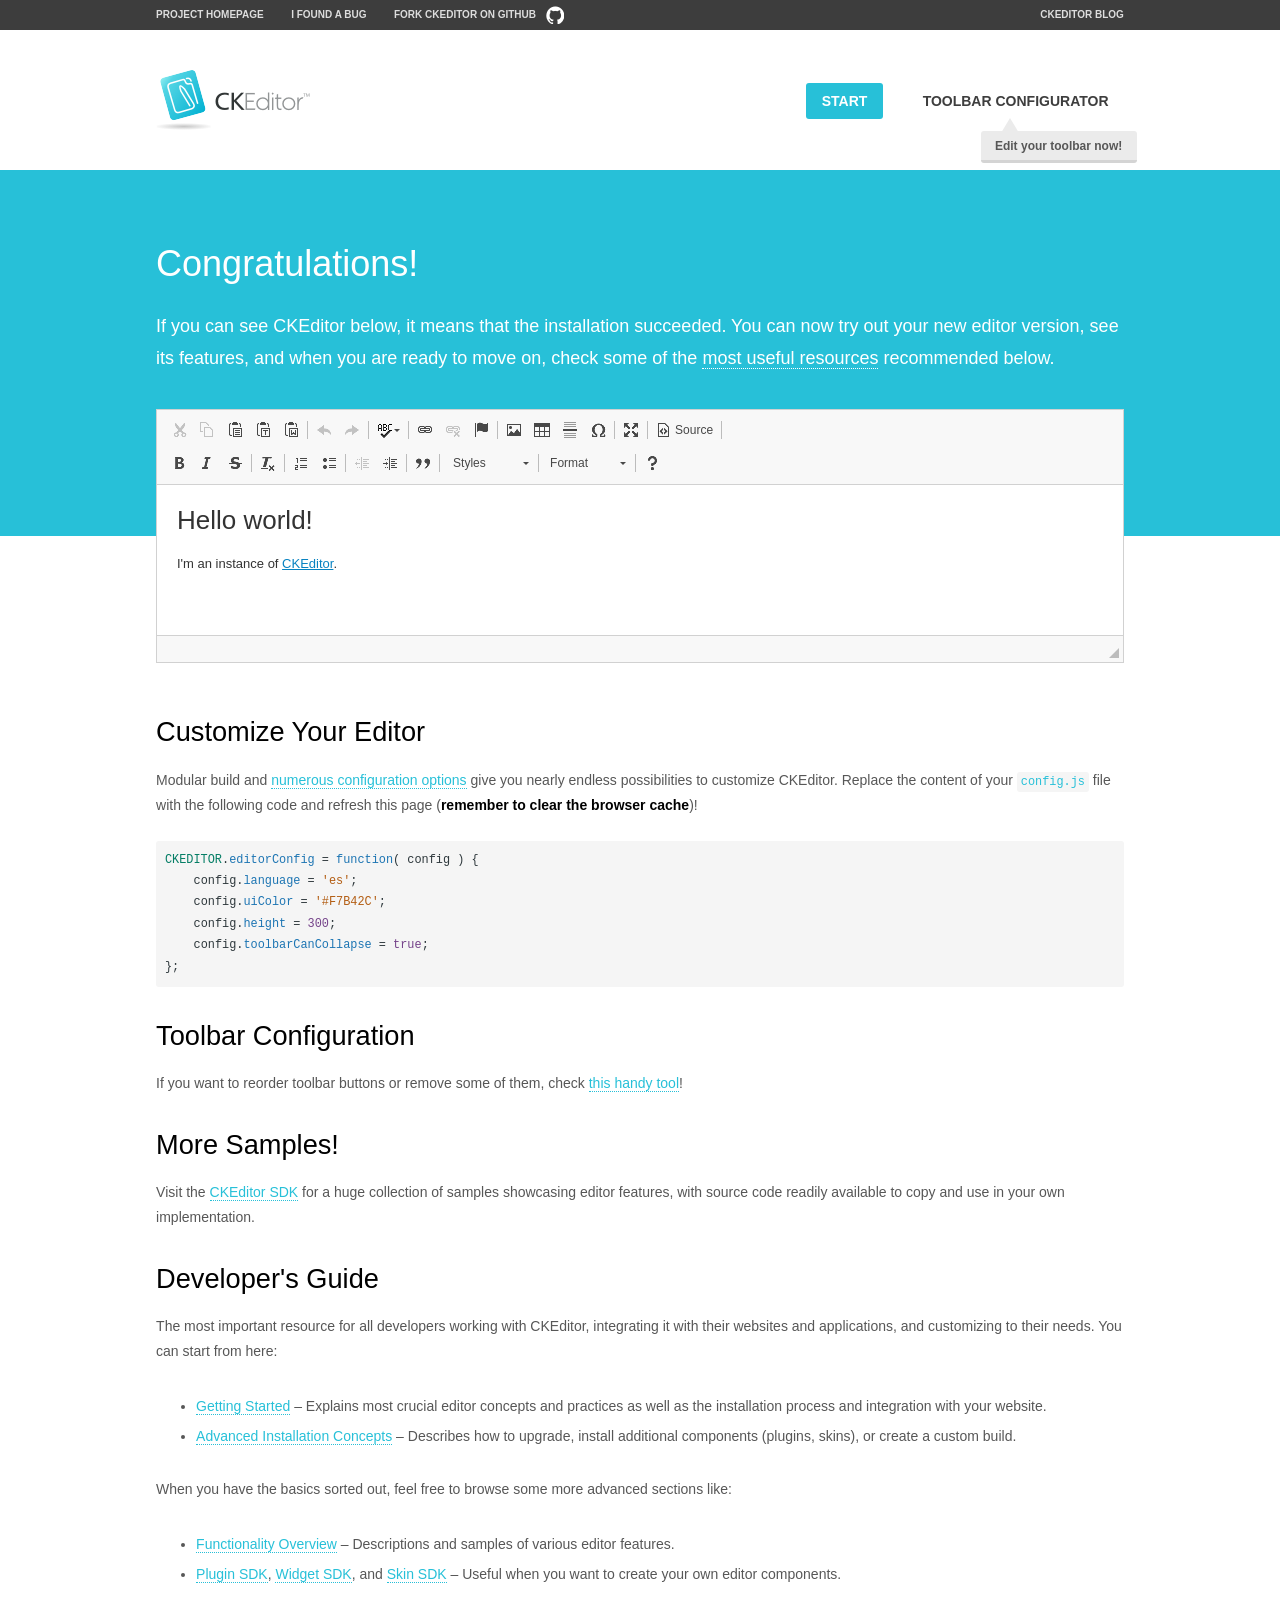
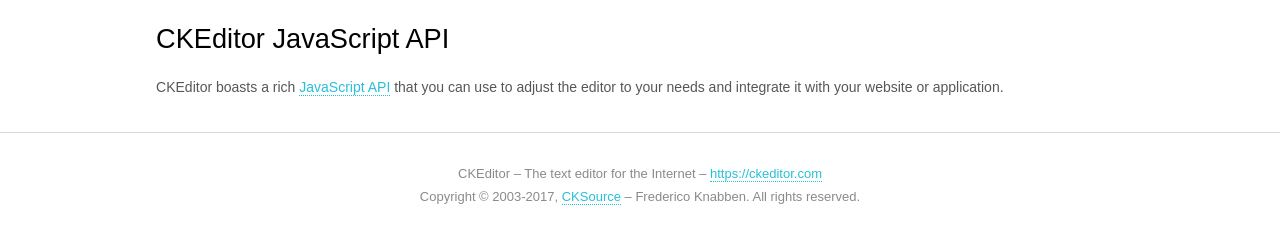
<file: design/ckeditor/samples/index.html>
<!DOCTYPE html>
<!--
Copyright (c) 2003-2017, CKSource - Frederico Knabben. All rights reserved.
For licensing, see LICENSE.md or https://ckeditor.com/legal/ckeditor-oss-license
-->
<html>
<head>
	<meta charset="utf-8">
	<title>CKEditor Sample</title>
	<script src="../ckeditor.js"></script>
	<script src="js/sample.js"></script>
	<link rel="stylesheet" href="css/samples.css">
	<link rel="stylesheet" href="toolbarconfigurator/lib/codemirror/neo.css">
</head>
<body id="main">

<nav class="navigation-a">
	<div class="grid-container">
		<ul class="navigation-a-left grid-width-70">
			<li><a href="https://ckeditor.com/ckeditor-4/">Project Homepage</a></li>
			<li><a href="https://github.com/ckeditor/ckeditor-dev/issues">I found a bug</a></li>
			<li><a href="http://github.com/ckeditor/ckeditor-dev" class="icon-pos-right icon-navigation-a-github">Fork CKEditor on GitHub</a></li>
		</ul>
		<ul class="navigation-a-right grid-width-30">
			<li><a href="https://ckeditor.com/blog/">CKEditor Blog</a></li>
		</ul>
	</div>
</nav>

<header class="header-a">
	<div class="grid-container">
		<h1 class="header-a-logo grid-width-30">
			<a href="index.html"><img src="img/logo.png" alt="CKEditor Sample"></a>
		</h1>

		<nav class="navigation-b grid-width-70">
			<ul>
				<li><a href="index.html" class="button-a button-a-background">Start</a></li>
				<li><a href="toolbarconfigurator/index.html" class="button-a">Toolbar configurator <span class="balloon-a balloon-a-nw">Edit your toolbar now!</span></a></li>
			</ul>
		</nav>
	</div>
</header>

<main>
	<div class="adjoined-top">
		<div class="grid-container">
			<div class="content grid-width-100">
				<h1>Congratulations!</h1>
				<p>
					If you can see CKEditor below, it means that the installation succeeded.
					You can now try out your new editor version, see its features, and when you are ready to move on, check some of the <a href="#sample-customize">most useful resources</a> recommended below.
				</p>
			</div>
		</div>
	</div>
	<div class="adjoined-bottom">
		<div class="grid-container">
			<div class="grid-width-100">
				<div id="editor">
					<h1>Hello world!</h1>
					<p>I'm an instance of <a href="https://ckeditor.com">CKEditor</a>.</p>
				</div>
			</div>
		</div>
	</div>

	<div class="grid-container">
		<div class="content grid-width-100">
			<section id="sample-customize">
				<h2>Customize Your Editor</h2>
				<p>Modular build and <a href="https://docs.ckeditor.com/ckeditor4/docs/#!/guide/dev_configuration">numerous configuration options</a> give you nearly endless possibilities to customize CKEditor. Replace the content of your <code><a href="../config.js">config.js</a></code> file with the following code and refresh this page (<strong>remember to clear the browser cache</strong>)!</p>
		<pre class="cm-s-neo CodeMirror"><code><span style="padding-right: 0.1px;"><span class="cm-variable">CKEDITOR</span>.<span class="cm-property">editorConfig</span> <span class="cm-operator">=</span> <span class="cm-keyword">function</span>( <span class="cm-def">config</span> ) {</span>
<span style="padding-right: 0.1px;"><span class="cm-tab">	</span><span class="cm-variable-2">config</span>.<span class="cm-property">language</span> <span class="cm-operator">=</span> <span class="cm-string">'es'</span>;</span>
<span style="padding-right: 0.1px;"><span class="cm-tab">	</span><span class="cm-variable-2">config</span>.<span class="cm-property">uiColor</span> <span class="cm-operator">=</span> <span class="cm-string">'#F7B42C'</span>;</span>
<span style="padding-right: 0.1px;"><span class="cm-tab">	</span><span class="cm-variable-2">config</span>.<span class="cm-property">height</span> <span class="cm-operator">=</span> <span class="cm-number">300</span>;</span>
<span style="padding-right: 0.1px;"><span class="cm-tab">	</span><span class="cm-variable-2">config</span>.<span class="cm-property">toolbarCanCollapse</span> <span class="cm-operator">=</span> <span class="cm-atom">true</span>;</span>
<span style="padding-right: 0.1px;">};</span></code></pre>
			</section>

			<section>
				<h2>Toolbar Configuration</h2>
				<p>If you want to reorder toolbar buttons or remove some of them, check <a href="toolbarconfigurator/index.html">this handy tool</a>!</p>
			</section>

			<section>
				<h2>More Samples!</h2>
				<p>Visit the <a href="https://sdk.ckeditor.com">CKEditor SDK</a> for a huge collection of samples showcasing editor features, with source code readily available to copy and use in your own implementation.</p>
			</section>

			<section>
				<h2>Developer's Guide</h2>
				<p>The most important resource for all developers working with CKEditor, integrating it with their websites and applications, and customizing to their needs. You can start from here:</p>
				<ul>
					<li><a href="https://docs.ckeditor.com/ckeditor4/docs/#!/guide/dev_installation">Getting Started</a> &ndash; Explains most crucial editor concepts and practices as well as the installation process and integration with your website.</li>
					<li><a href="https://docs.ckeditor.com/ckeditor4/docs/#!/guide/dev_advanced_installation">Advanced Installation Concepts</a> &ndash; Describes how to upgrade, install additional components (plugins, skins), or create a custom build.</li>
				</ul>
					<p>When you have the basics sorted out, feel free to browse some more advanced sections like:</p>
				<ul>
					<li><a href="https://docs.ckeditor.com/ckeditor4/docs/#!/guide/dev_features">Functionality Overview</a> &ndash; Descriptions and samples of various editor features.</li>
					<li><a href="https://docs.ckeditor.com/ckeditor4/docs/#!/guide/plugin_sdk_intro">Plugin SDK</a>, <a href="https://docs.ckeditor.com/ckeditor4/docs/#!/guide/widget_sdk_intro">Widget SDK</a>, and <a href="https://docs.ckeditor.com/ckeditor4/docs/#!/guide/skin_sdk_intro">Skin SDK</a> &ndash; Useful when you want to create your own editor components.</li>
				</ul>
			</section>

			<section>
				<h2>CKEditor JavaScript API</h2>
				<p>CKEditor boasts a rich <a href="https://docs.ckeditor.com/ckeditor4/docs/#!/api">JavaScript API</a> that you can use to adjust the editor to your needs and integrate it with your website or application.</p>
			</section>
		</div>
	</div>
</main>

<footer class="footer-a grid-container">
	<div class="grid-container">
		<p class="grid-width-100">
			CKEditor &ndash; The text editor for the Internet &ndash; <a class="samples" href="https://ckeditor.com/">https://ckeditor.com</a>
		</p>
		<p class="grid-width-100" id="copy">
			Copyright &copy; 2003-2017, <a class="samples" href="https://cksource.com/">CKSource</a> &ndash; Frederico Knabben. All rights reserved.
		</p>
	</div>
</footer>
<script>
	initSample();
</script>

</body>
</html>
</file>
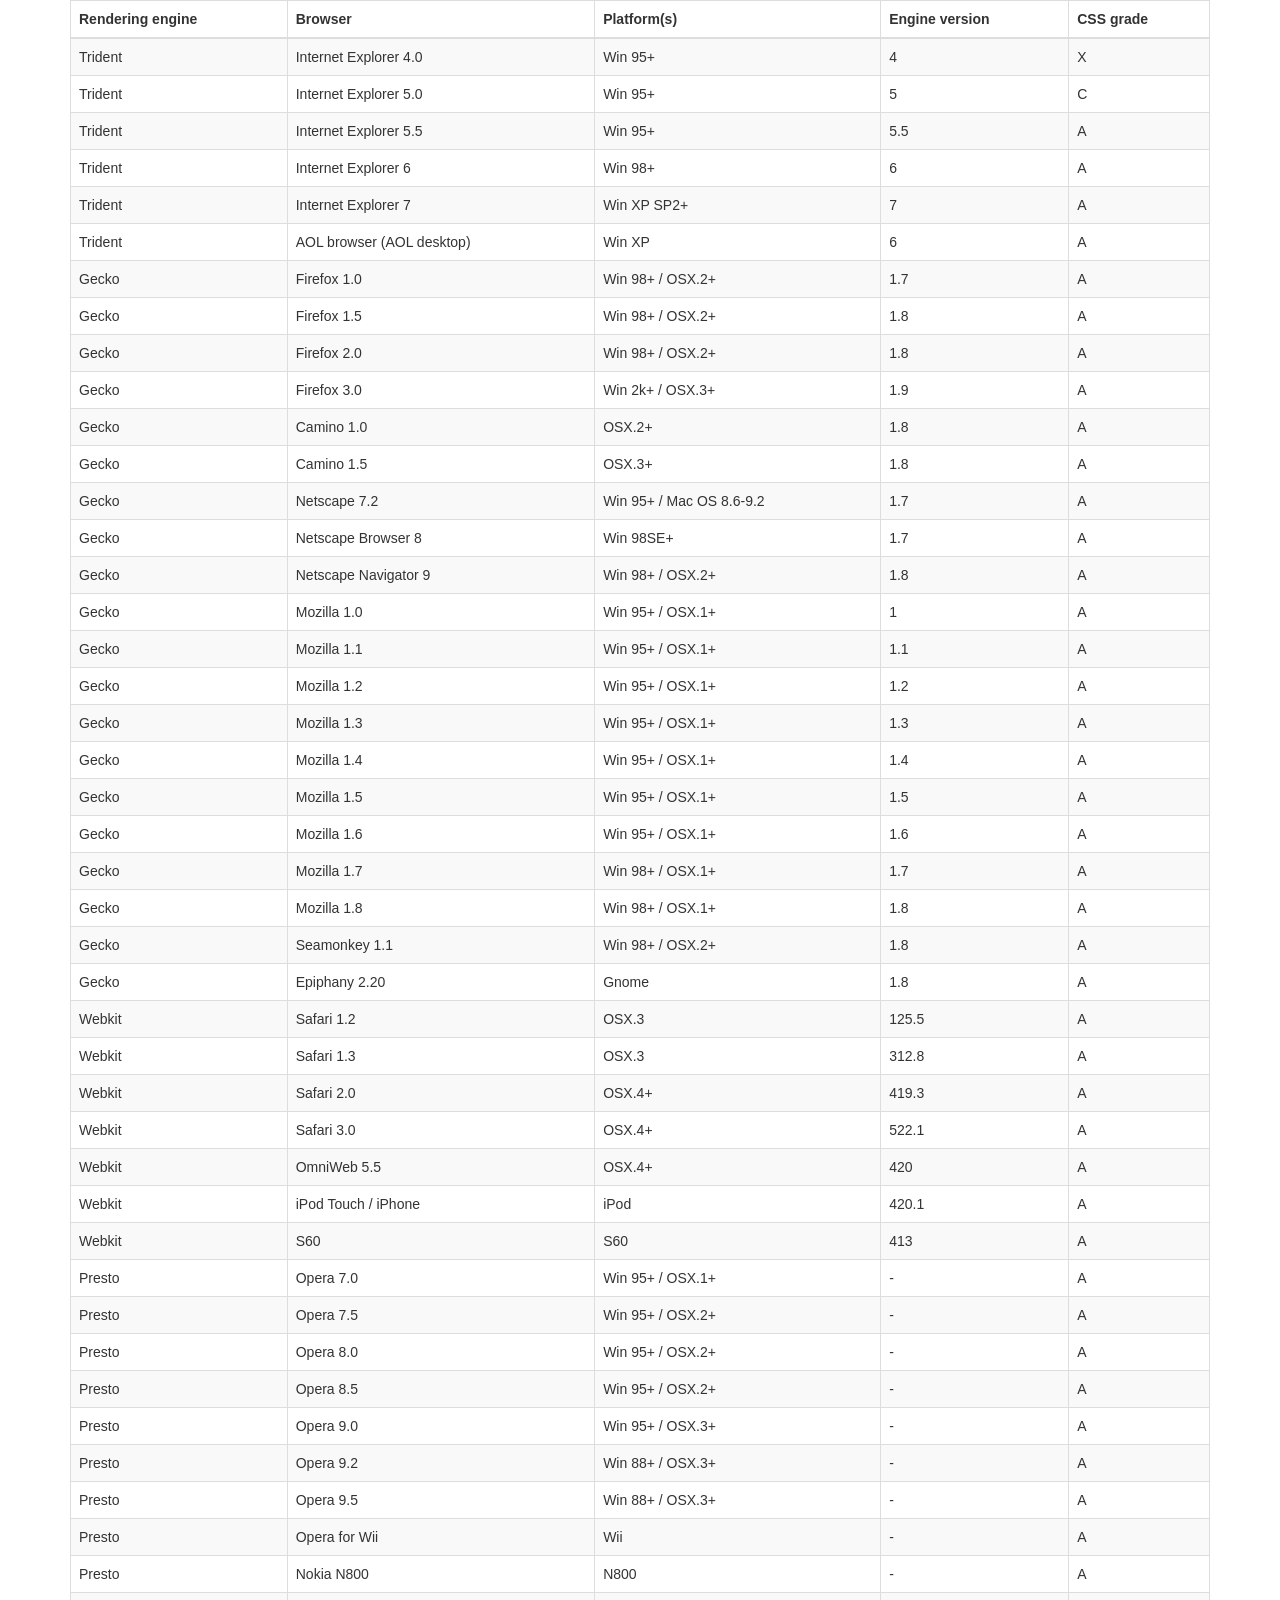
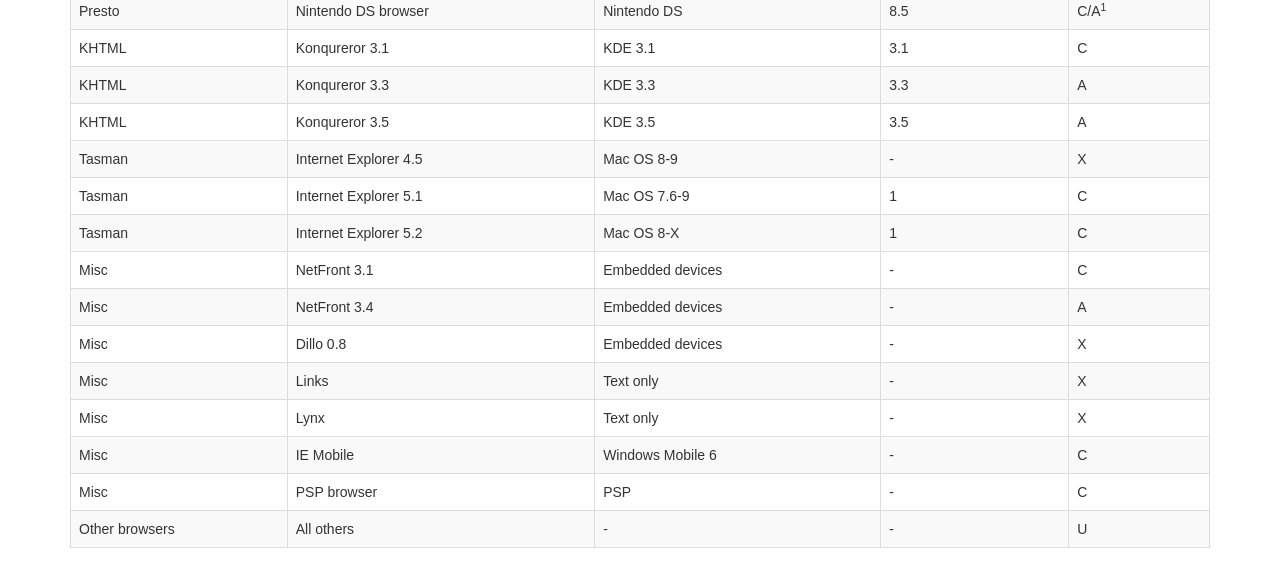
<file: design/admin/vendor/datatables-plugins/index.html>
<!DOCTYPE HTML PUBLIC "-//W3C//DTD HTML 4.01//EN" "http://www.w3.org/TR/html4/strict.dtd">
<html>
	<head>
		<meta http-equiv="content-type" content="text/html; charset=utf-8" />
		
		<title>DataTables Bootstrap 3 example</title>

		<link rel="stylesheet" type="text/css" href="//maxcdn.bootstrapcdn.com/bootstrap/3.3.0/css/bootstrap.min.css">
		<link rel="stylesheet" type="text/css" href="dataTables.bootstrap.css">

		<script type="text/javascript" language="javascript" src="//code.jquery.com/jquery-1.11.1.min.js"></script>
		<script type="text/javascript" language="javascript" src="//cdn.datatables.net/1.10.3/js/jquery.dataTables.min.js"></script>
		<script type="text/javascript" language="javascript" src="dataTables.bootstrap.js"></script>
		<script type="text/javascript" charset="utf-8">
			$(document).ready(function() {
				$('#example').dataTable();
			} );
		</script>
	</head>
	<body>
		<div class="container">
			
<table cellpadding="0" cellspacing="0" border="0" class="table table-striped table-bordered" id="example">
	<thead>
		<tr>
			<th>Rendering engine</th>
			<th>Browser</th>
			<th>Platform(s)</th>
			<th>Engine version</th>
			<th>CSS grade</th>
		</tr>
	</thead>
	<tbody>
		<tr class="odd gradeX">
			<td>Trident</td>
			<td>Internet
				 Explorer 4.0</td>
			<td>Win 95+</td>
			<td class="center"> 4</td>
			<td class="center">X</td>
		</tr>
		<tr class="even gradeC">
			<td>Trident</td>
			<td>Internet
				 Explorer 5.0</td>
			<td>Win 95+</td>
			<td class="center">5</td>
			<td class="center">C</td>
		</tr>
		<tr class="odd gradeA">
			<td>Trident</td>
			<td>Internet
				 Explorer 5.5</td>
			<td>Win 95+</td>
			<td class="center">5.5</td>
			<td class="center">A</td>
		</tr>
		<tr class="even gradeA">
			<td>Trident</td>
			<td>Internet
				 Explorer 6</td>
			<td>Win 98+</td>
			<td class="center">6</td>
			<td class="center">A</td>
		</tr>
		<tr class="odd gradeA">
			<td>Trident</td>
			<td>Internet Explorer 7</td>
			<td>Win XP SP2+</td>
			<td class="center">7</td>
			<td class="center">A</td>
		</tr>
		<tr class="even gradeA">
			<td>Trident</td>
			<td>AOL browser (AOL desktop)</td>
			<td>Win XP</td>
			<td class="center">6</td>
			<td class="center">A</td>
		</tr>
		<tr class="gradeA">
			<td>Gecko</td>
			<td>Firefox 1.0</td>
			<td>Win 98+ / OSX.2+</td>
			<td class="center">1.7</td>
			<td class="center">A</td>
		</tr>
		<tr class="gradeA">
			<td>Gecko</td>
			<td>Firefox 1.5</td>
			<td>Win 98+ / OSX.2+</td>
			<td class="center">1.8</td>
			<td class="center">A</td>
		</tr>
		<tr class="gradeA">
			<td>Gecko</td>
			<td>Firefox 2.0</td>
			<td>Win 98+ / OSX.2+</td>
			<td class="center">1.8</td>
			<td class="center">A</td>
		</tr>
		<tr class="gradeA">
			<td>Gecko</td>
			<td>Firefox 3.0</td>
			<td>Win 2k+ / OSX.3+</td>
			<td class="center">1.9</td>
			<td class="center">A</td>
		</tr>
		<tr class="gradeA">
			<td>Gecko</td>
			<td>Camino 1.0</td>
			<td>OSX.2+</td>
			<td class="center">1.8</td>
			<td class="center">A</td>
		</tr>
		<tr class="gradeA">
			<td>Gecko</td>
			<td>Camino 1.5</td>
			<td>OSX.3+</td>
			<td class="center">1.8</td>
			<td class="center">A</td>
		</tr>
		<tr class="gradeA">
			<td>Gecko</td>
			<td>Netscape 7.2</td>
			<td>Win 95+ / Mac OS 8.6-9.2</td>
			<td class="center">1.7</td>
			<td class="center">A</td>
		</tr>
		<tr class="gradeA">
			<td>Gecko</td>
			<td>Netscape Browser 8</td>
			<td>Win 98SE+</td>
			<td class="center">1.7</td>
			<td class="center">A</td>
		</tr>
		<tr class="gradeA">
			<td>Gecko</td>
			<td>Netscape Navigator 9</td>
			<td>Win 98+ / OSX.2+</td>
			<td class="center">1.8</td>
			<td class="center">A</td>
		</tr>
		<tr class="gradeA">
			<td>Gecko</td>
			<td>Mozilla 1.0</td>
			<td>Win 95+ / OSX.1+</td>
			<td class="center">1</td>
			<td class="center">A</td>
		</tr>
		<tr class="gradeA">
			<td>Gecko</td>
			<td>Mozilla 1.1</td>
			<td>Win 95+ / OSX.1+</td>
			<td class="center">1.1</td>
			<td class="center">A</td>
		</tr>
		<tr class="gradeA">
			<td>Gecko</td>
			<td>Mozilla 1.2</td>
			<td>Win 95+ / OSX.1+</td>
			<td class="center">1.2</td>
			<td class="center">A</td>
		</tr>
		<tr class="gradeA">
			<td>Gecko</td>
			<td>Mozilla 1.3</td>
			<td>Win 95+ / OSX.1+</td>
			<td class="center">1.3</td>
			<td class="center">A</td>
		</tr>
		<tr class="gradeA">
			<td>Gecko</td>
			<td>Mozilla 1.4</td>
			<td>Win 95+ / OSX.1+</td>
			<td class="center">1.4</td>
			<td class="center">A</td>
		</tr>
		<tr class="gradeA">
			<td>Gecko</td>
			<td>Mozilla 1.5</td>
			<td>Win 95+ / OSX.1+</td>
			<td class="center">1.5</td>
			<td class="center">A</td>
		</tr>
		<tr class="gradeA">
			<td>Gecko</td>
			<td>Mozilla 1.6</td>
			<td>Win 95+ / OSX.1+</td>
			<td class="center">1.6</td>
			<td class="center">A</td>
		</tr>
		<tr class="gradeA">
			<td>Gecko</td>
			<td>Mozilla 1.7</td>
			<td>Win 98+ / OSX.1+</td>
			<td class="center">1.7</td>
			<td class="center">A</td>
		</tr>
		<tr class="gradeA">
			<td>Gecko</td>
			<td>Mozilla 1.8</td>
			<td>Win 98+ / OSX.1+</td>
			<td class="center">1.8</td>
			<td class="center">A</td>
		</tr>
		<tr class="gradeA">
			<td>Gecko</td>
			<td>Seamonkey 1.1</td>
			<td>Win 98+ / OSX.2+</td>
			<td class="center">1.8</td>
			<td class="center">A</td>
		</tr>
		<tr class="gradeA">
			<td>Gecko</td>
			<td>Epiphany 2.20</td>
			<td>Gnome</td>
			<td class="center">1.8</td>
			<td class="center">A</td>
		</tr>
		<tr class="gradeA">
			<td>Webkit</td>
			<td>Safari 1.2</td>
			<td>OSX.3</td>
			<td class="center">125.5</td>
			<td class="center">A</td>
		</tr>
		<tr class="gradeA">
			<td>Webkit</td>
			<td>Safari 1.3</td>
			<td>OSX.3</td>
			<td class="center">312.8</td>
			<td class="center">A</td>
		</tr>
		<tr class="gradeA">
			<td>Webkit</td>
			<td>Safari 2.0</td>
			<td>OSX.4+</td>
			<td class="center">419.3</td>
			<td class="center">A</td>
		</tr>
		<tr class="gradeA">
			<td>Webkit</td>
			<td>Safari 3.0</td>
			<td>OSX.4+</td>
			<td class="center">522.1</td>
			<td class="center">A</td>
		</tr>
		<tr class="gradeA">
			<td>Webkit</td>
			<td>OmniWeb 5.5</td>
			<td>OSX.4+</td>
			<td class="center">420</td>
			<td class="center">A</td>
		</tr>
		<tr class="gradeA">
			<td>Webkit</td>
			<td>iPod Touch / iPhone</td>
			<td>iPod</td>
			<td class="center">420.1</td>
			<td class="center">A</td>
		</tr>
		<tr class="gradeA">
			<td>Webkit</td>
			<td>S60</td>
			<td>S60</td>
			<td class="center">413</td>
			<td class="center">A</td>
		</tr>
		<tr class="gradeA">
			<td>Presto</td>
			<td>Opera 7.0</td>
			<td>Win 95+ / OSX.1+</td>
			<td class="center">-</td>
			<td class="center">A</td>
		</tr>
		<tr class="gradeA">
			<td>Presto</td>
			<td>Opera 7.5</td>
			<td>Win 95+ / OSX.2+</td>
			<td class="center">-</td>
			<td class="center">A</td>
		</tr>
		<tr class="gradeA">
			<td>Presto</td>
			<td>Opera 8.0</td>
			<td>Win 95+ / OSX.2+</td>
			<td class="center">-</td>
			<td class="center">A</td>
		</tr>
		<tr class="gradeA">
			<td>Presto</td>
			<td>Opera 8.5</td>
			<td>Win 95+ / OSX.2+</td>
			<td class="center">-</td>
			<td class="center">A</td>
		</tr>
		<tr class="gradeA">
			<td>Presto</td>
			<td>Opera 9.0</td>
			<td>Win 95+ / OSX.3+</td>
			<td class="center">-</td>
			<td class="center">A</td>
		</tr>
		<tr class="gradeA">
			<td>Presto</td>
			<td>Opera 9.2</td>
			<td>Win 88+ / OSX.3+</td>
			<td class="center">-</td>
			<td class="center">A</td>
		</tr>
		<tr class="gradeA">
			<td>Presto</td>
			<td>Opera 9.5</td>
			<td>Win 88+ / OSX.3+</td>
			<td class="center">-</td>
			<td class="center">A</td>
		</tr>
		<tr class="gradeA">
			<td>Presto</td>
			<td>Opera for Wii</td>
			<td>Wii</td>
			<td class="center">-</td>
			<td class="center">A</td>
		</tr>
		<tr class="gradeA">
			<td>Presto</td>
			<td>Nokia N800</td>
			<td>N800</td>
			<td class="center">-</td>
			<td class="center">A</td>
		</tr>
		<tr class="gradeA">
			<td>Presto</td>
			<td>Nintendo DS browser</td>
			<td>Nintendo DS</td>
			<td class="center">8.5</td>
			<td class="center">C/A<sup>1</sup></td>
		</tr>
		<tr class="gradeC">
			<td>KHTML</td>
			<td>Konqureror 3.1</td>
			<td>KDE 3.1</td>
			<td class="center">3.1</td>
			<td class="center">C</td>
		</tr>
		<tr class="gradeA">
			<td>KHTML</td>
			<td>Konqureror 3.3</td>
			<td>KDE 3.3</td>
			<td class="center">3.3</td>
			<td class="center">A</td>
		</tr>
		<tr class="gradeA">
			<td>KHTML</td>
			<td>Konqureror 3.5</td>
			<td>KDE 3.5</td>
			<td class="center">3.5</td>
			<td class="center">A</td>
		</tr>
		<tr class="gradeX">
			<td>Tasman</td>
			<td>Internet Explorer 4.5</td>
			<td>Mac OS 8-9</td>
			<td class="center">-</td>
			<td class="center">X</td>
		</tr>
		<tr class="gradeC">
			<td>Tasman</td>
			<td>Internet Explorer 5.1</td>
			<td>Mac OS 7.6-9</td>
			<td class="center">1</td>
			<td class="center">C</td>
		</tr>
		<tr class="gradeC">
			<td>Tasman</td>
			<td>Internet Explorer 5.2</td>
			<td>Mac OS 8-X</td>
			<td class="center">1</td>
			<td class="center">C</td>
		</tr>
		<tr class="gradeA">
			<td>Misc</td>
			<td>NetFront 3.1</td>
			<td>Embedded devices</td>
			<td class="center">-</td>
			<td class="center">C</td>
		</tr>
		<tr class="gradeA">
			<td>Misc</td>
			<td>NetFront 3.4</td>
			<td>Embedded devices</td>
			<td class="center">-</td>
			<td class="center">A</td>
		</tr>
		<tr class="gradeX">
			<td>Misc</td>
			<td>Dillo 0.8</td>
			<td>Embedded devices</td>
			<td class="center">-</td>
			<td class="center">X</td>
		</tr>
		<tr class="gradeX">
			<td>Misc</td>
			<td>Links</td>
			<td>Text only</td>
			<td class="center">-</td>
			<td class="center">X</td>
		</tr>
		<tr class="gradeX">
			<td>Misc</td>
			<td>Lynx</td>
			<td>Text only</td>
			<td class="center">-</td>
			<td class="center">X</td>
		</tr>
		<tr class="gradeC">
			<td>Misc</td>
			<td>IE Mobile</td>
			<td>Windows Mobile 6</td>
			<td class="center">-</td>
			<td class="center">C</td>
		</tr>
		<tr class="gradeC">
			<td>Misc</td>
			<td>PSP browser</td>
			<td>PSP</td>
			<td class="center">-</td>
			<td class="center">C</td>
		</tr>
		<tr class="gradeU">
			<td>Other browsers</td>
			<td>All others</td>
			<td>-</td>
			<td class="center">-</td>
			<td class="center">U</td>
		</tr>
	</tbody>
</table>
			
		</div>
	</body>
</html>
</file>
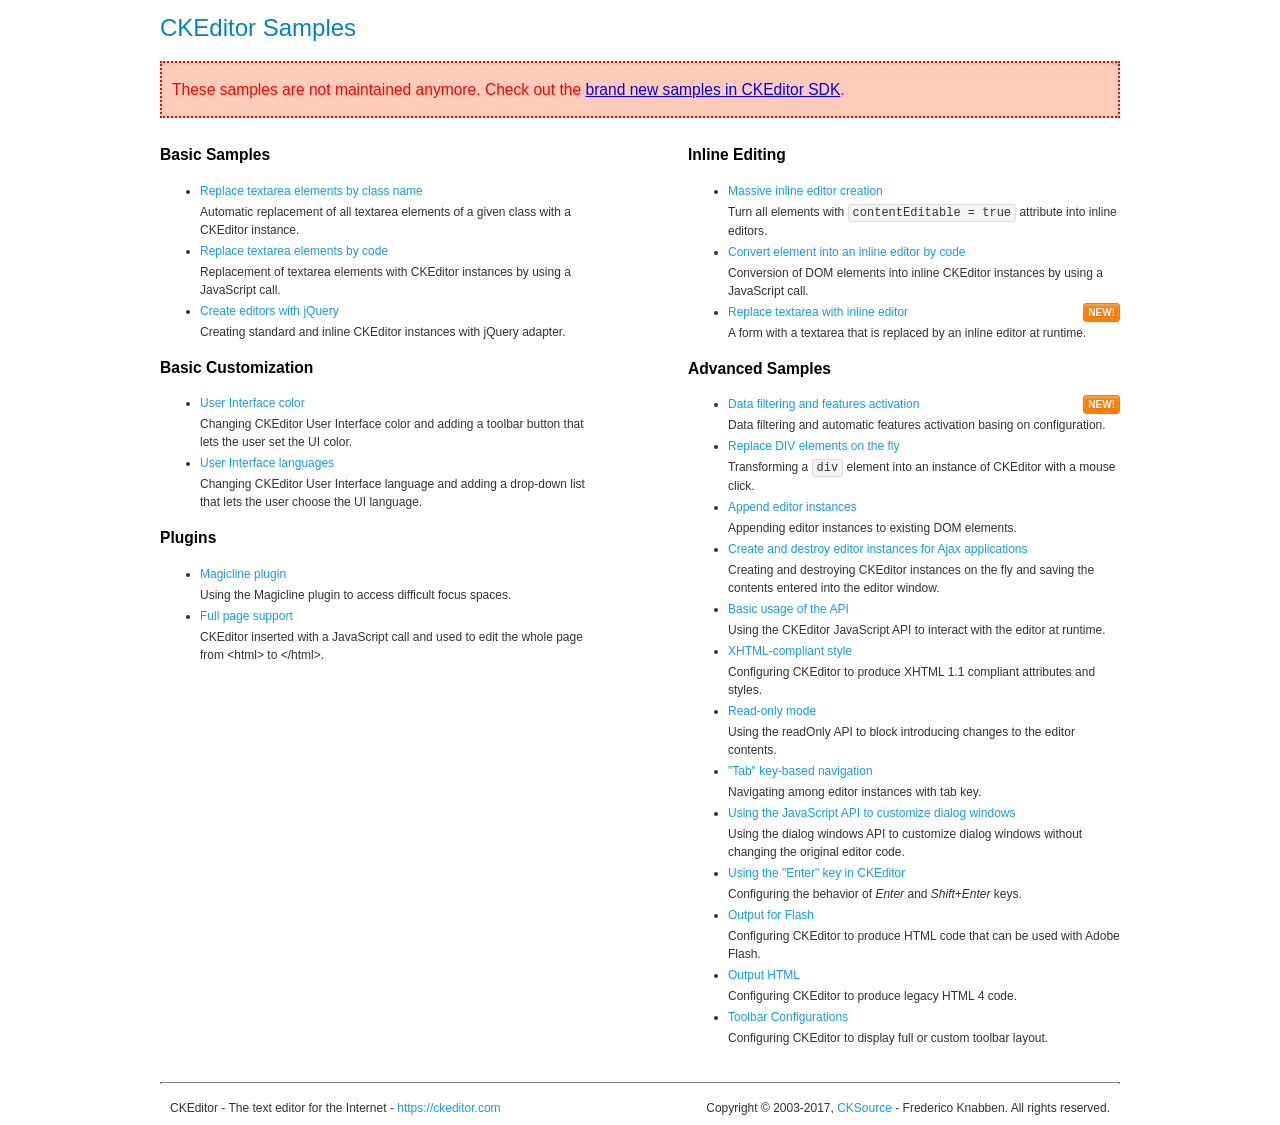
<file: design/ckeditor/samples/old/index.html>
<!DOCTYPE html>
<!--
Copyright (c) 2003-2017, CKSource - Frederico Knabben. All rights reserved.
For licensing, see LICENSE.md or https://ckeditor.com/legal/ckeditor-oss-license
-->
<html>
<head>
	<meta charset="utf-8">
	<title>CKEditor Samples</title>
	<link rel="stylesheet" href="sample.css">
</head>
<body>
	<h1 class="samples">
		CKEditor Samples
	</h1>
	<div class="warning deprecated">
		These samples are not maintained anymore. Check out the <a href="https://sdk.ckeditor.com/">brand new samples in CKEditor SDK</a>.
	</div>
	<div class="twoColumns">
		<div class="twoColumnsLeft">
			<h2 class="samples">
				Basic Samples
			</h2>
			<dl class="samples">
				<dt><a class="samples" href="replacebyclass.html">Replace textarea elements by class name</a></dt>
				<dd>Automatic replacement of all textarea elements of a given class with a CKEditor instance.</dd>

				<dt><a class="samples" href="replacebycode.html">Replace textarea elements by code</a></dt>
				<dd>Replacement of textarea elements with CKEditor instances by using a JavaScript call.</dd>

				<dt><a class="samples" href="jquery.html">Create editors with jQuery</a></dt>
				<dd>Creating standard and inline CKEditor instances with jQuery adapter.</dd>
			</dl>

			<h2 class="samples">
				Basic Customization
			</h2>
			<dl class="samples">
				<dt><a class="samples" href="uicolor.html">User Interface color</a></dt>
				<dd>Changing CKEditor User Interface color and adding a toolbar button that lets the user set the UI color.</dd>

				<dt><a class="samples" href="uilanguages.html">User Interface languages</a></dt>
				<dd>Changing CKEditor User Interface language and adding a drop-down list that lets the user choose the UI language.</dd>
			</dl>


			<h2 class="samples">Plugins</h2>
<dl class="samples">
<dt><a class="samples" href="magicline/magicline.html">Magicline plugin</a></dt>
<dd>Using the Magicline plugin to access difficult focus spaces.</dd>

<dt><a class="samples" href="wysiwygarea/fullpage.html">Full page support</a></dt>
<dd>CKEditor inserted with a JavaScript call and used to edit the whole page from &lt;html&gt; to &lt;/html&gt;.</dd>
</dl>
		</div>
		<div class="twoColumnsRight">
			<h2 class="samples">
				Inline Editing
			</h2>
			<dl class="samples">
				<dt><a class="samples" href="inlineall.html">Massive inline editor creation</a></dt>
				<dd>Turn all elements with <code>contentEditable = true</code> attribute into inline editors.</dd>

				<dt><a class="samples" href="inlinebycode.html">Convert element into an inline editor by code</a></dt>
				<dd>Conversion of DOM elements into inline CKEditor instances by using a JavaScript call.</dd>

				<dt><a class="samples" href="inlinetextarea.html">Replace textarea with inline editor</a> <span class="new">New!</span></dt>
				<dd>A form with a textarea that is replaced by an inline editor at runtime.</dd>

				
			</dl>

			<h2 class="samples">
				Advanced Samples
			</h2>
			<dl class="samples">
				<dt><a class="samples" href="datafiltering.html">Data filtering and features activation</a> <span class="new">New!</span></dt>
				<dd>Data filtering and automatic features activation basing on configuration.</dd>

				<dt><a class="samples" href="divreplace.html">Replace DIV elements on the fly</a></dt>
				<dd>Transforming a <code>div</code> element into an instance of CKEditor with a mouse click.</dd>

				<dt><a class="samples" href="appendto.html">Append editor instances</a></dt>
				<dd>Appending editor instances to existing DOM elements.</dd>

				<dt><a class="samples" href="ajax.html">Create and destroy editor instances for Ajax applications</a></dt>
				<dd>Creating and destroying CKEditor instances on the fly and saving the contents entered into the editor window.</dd>

				<dt><a class="samples" href="api.html">Basic usage of the API</a></dt>
				<dd>Using the CKEditor JavaScript API to interact with the editor at runtime.</dd>

				<dt><a class="samples" href="xhtmlstyle.html">XHTML-compliant style</a></dt>
				<dd>Configuring CKEditor to produce XHTML 1.1 compliant attributes and styles.</dd>

				<dt><a class="samples" href="readonly.html">Read-only mode</a></dt>
				<dd>Using the readOnly API to block introducing changes to the editor contents.</dd>

				<dt><a class="samples" href="tabindex.html">"Tab" key-based navigation</a></dt>
				<dd>Navigating among editor instances with tab key.</dd>


				
<dt><a class="samples" href="dialog/dialog.html">Using the JavaScript API to customize dialog windows</a></dt>
<dd>Using the dialog windows API to customize dialog windows without changing the original editor code.</dd>

<dt><a class="samples" href="enterkey/enterkey.html">Using the &quot;Enter&quot; key in CKEditor</a></dt>
<dd>Configuring the behavior of <em>Enter</em> and <em>Shift+Enter</em> keys.</dd>

<dt><a class="samples" href="htmlwriter/outputforflash.html">Output for Flash</a></dt>
<dd>Configuring CKEditor to produce HTML code that can be used with Adobe Flash.</dd>

<dt><a class="samples" href="htmlwriter/outputhtml.html">Output HTML</a></dt>
<dd>Configuring CKEditor to produce legacy HTML 4 code.</dd>

<dt><a class="samples" href="toolbar/toolbar.html">Toolbar Configurations</a></dt>
<dd>Configuring CKEditor to display full or custom toolbar layout.</dd>

			</dl>
		</div>
	</div>
	<div id="footer">
		<hr>
		<p>
			CKEditor - The text editor for the Internet - <a class="samples" href="https://ckeditor.com/">https://ckeditor.com</a>
		</p>
		<p id="copy">
			Copyright &copy; 2003-2017, <a class="samples" href="https://cksource.com/">CKSource</a> - Frederico Knabben. All rights reserved.
		</p>
	</div>
</body>
</html>
</file>
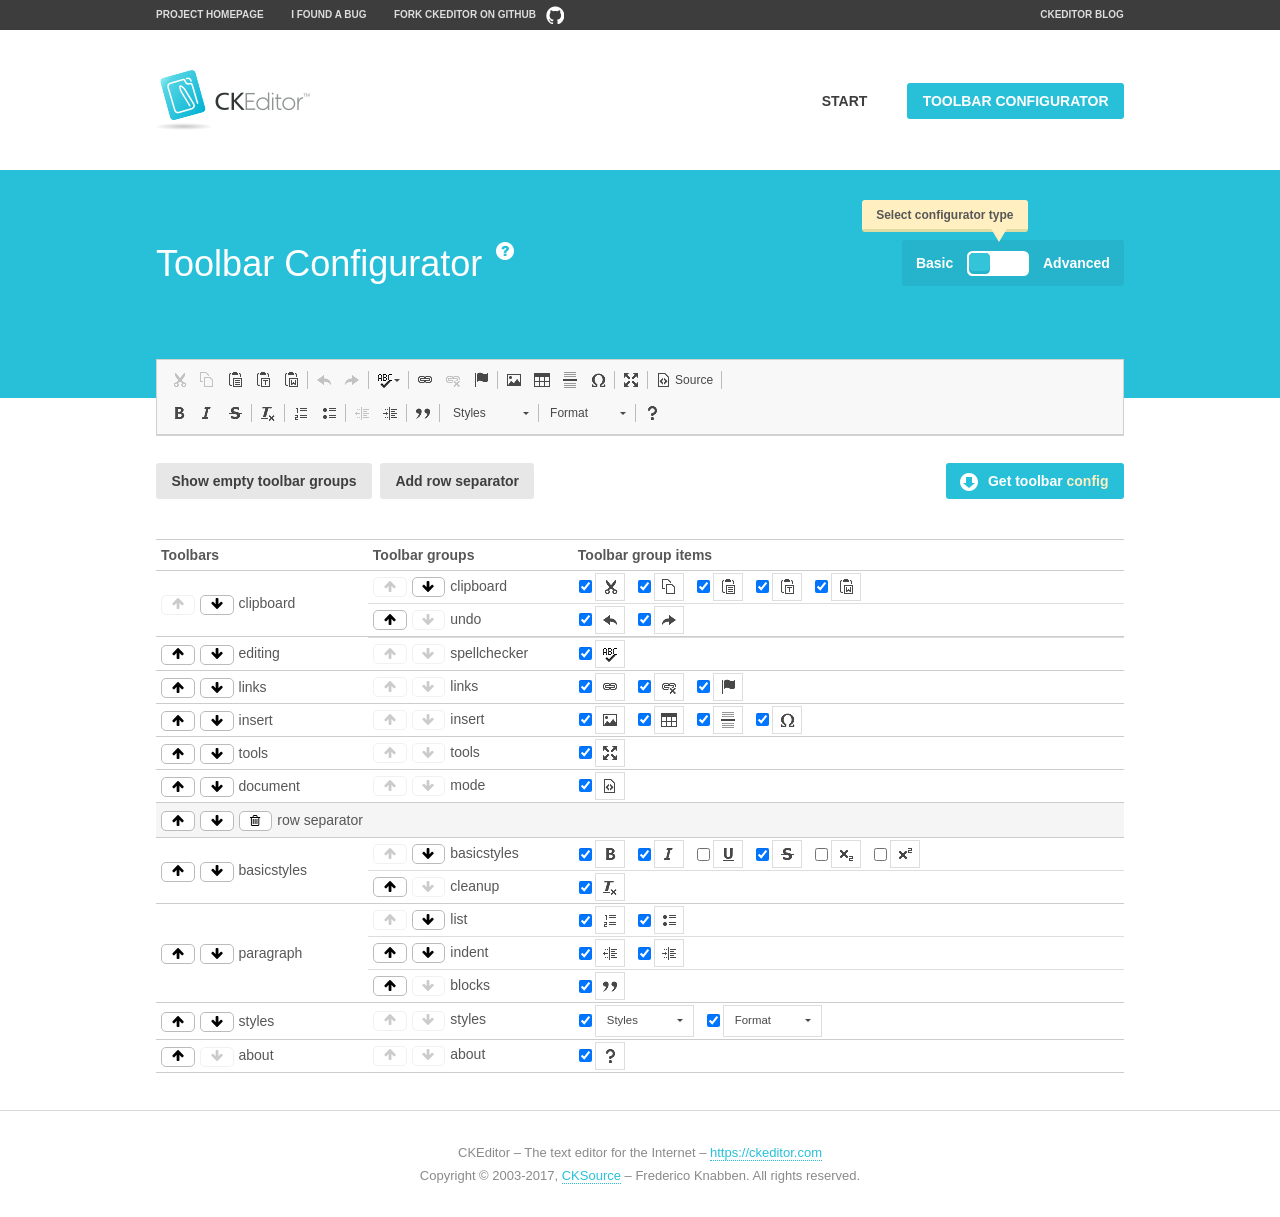
<file: design/ckeditor/samples/toolbarconfigurator/index.html>
<!DOCTYPE html>
<!--
Copyright (c) 2003-2017, CKSource - Frederico Knabben. All rights reserved.
For licensing, see LICENSE.md or https://ckeditor.com/legal/ckeditor-oss-license
-->
<!--[if IE 8]><html class="ie8"><![endif]-->
<!--[if gt IE 8]><html><![endif]-->
<!--[if !IE]><!--><html><!--<![endif]-->
<head>
	<meta charset="utf-8">
	<title>Toolbar Configurator</title>
	<script src="../../ckeditor.js"></script>
	<script>
		if ( CKEDITOR.env.ie && CKEDITOR.env.version < 9 )
			CKEDITOR.tools.enableHtml5Elements( document );
	</script>
	<link rel="stylesheet" href="lib/codemirror/codemirror.css">
	<link rel="stylesheet" href="lib/codemirror/show-hint.css">
	<link rel="stylesheet" href="lib/codemirror/neo.css">
	<link rel="stylesheet" href="css/fontello.css">
	<link rel="stylesheet" href="../css/samples.css">
</head>
<body id="toolbar">

<nav class="navigation-a">
	<div class="grid-container">
		<ul class="navigation-a-left grid-width-70">
			<li><a href="https://ckeditor.com/ckeditor-4/">Project Homepage</a></li>
			<li><a href="https://github.com/ckeditor/ckeditor-dev/issues">I found a bug</a></li>
			<li><a href="http://github.com/ckeditor/ckeditor-dev" class="icon-pos-right icon-navigation-a-github">Fork CKEditor on GitHub</a></li>
		</ul>
		<ul class="navigation-a-right grid-width-30">
			<li><a href="https://ckeditor.com/blog/">CKEditor Blog</a></li>
		</ul>
	</div>
</nav>

<header class="header-a">
	<div class="grid-container">
		<h1 class="header-a-logo grid-width-30">
			<a href="../index.html"><img src="../img/logo.png" alt="CKEditor Logo"></a>
		</h1>
		<nav class="navigation-b grid-width-70">
			<ul>
				<li><a href="../index.html"  class="button-a">Start</a></li>
				<li><a href="index.html"  class="button-a button-a-background">Toolbar configurator</a></li>
			</ul>
		</nav>
	</div>
</header>

<main>
	<div class="adjoined-top">
		<div class="grid-container">
			<div class="content grid-width-100">
				<div class="grid-container-nested">
					<h1 class="grid-width-60">
						Toolbar Configurator
						<a href="#help-content" type="button" title="Configurator help" id="help" class="button-a button-a-background button-a-no-text icon-pos-left icon-question-mark">Help</a>
					</h1>

					<div class="grid-width-40 grid-switch-magic">
						<div class="switch">
							<span class="balloon-a balloon-a-se">Select configurator type</span>
							<input type="radio" name="radio" data-num="1" id="radio-basic" />
							<input type="radio" name="radio" data-num="2" id="radio-advanced" />
							<label data-for="1" for="radio-basic">Basic</label>
							<span class="switch-inner">
								<span class="handler"></span>
							</span>
							<label data-for="2" for="radio-advanced">Advanced</label>
						</div>
					</div>
				</div>
			</div>
		</div>
	</div>
	<div class="adjoined-bottom">
		<div class="grid-container">
			<div class="grid-width-100">
				<div class="editors-container">
					<div id="editor-basic"></div>
					<div id="editor-advanced"></div>
				</div>
			</div>
		</div>
	</div>

	<div class="grid-container configurator">
		<div class="content grid-width-100">
			<div class="configurator">
				<div>
					<div id="toolbarModifierWrapper"></div>
				</div>
			</div>
		</div>
	</div>

	<div id="help-content">
		<div class="grid-container">
			<div class="grid-width-100">
				<h2>What Am I Doing Here?</h2>

				<div class="grid-container grid-container-nested">
					<div class="basic">
						<div class="grid-width-50">
							<p>Arrange <a href="https://docs.ckeditor.com/ckeditor4/docs/#!/api/CKEDITOR.config-cfg-toolbarGroups">toolbar groups</a>, toggle <a href="https://docs.ckeditor.com/ckeditor4/docs/#!/api/CKEDITOR.config-cfg-removeButtons">button visibility</a> according to your needs and get your toolbar configuration.</p>
							<p>You can replace the content of the <a href="../../config.js"><code>config.js</code></a> file with the generated configuration. If you already set some configuration options you will need to merge both configurations.</p>
						</div>
						<div class="grid-width-50">
							<p>Read more about different ways of <a href="https://docs.ckeditor.com/ckeditor4/docs/#!/guide/dev_configuration">setting configuration</a> and do not forget about <strong>clearing browser cache</strong>.</p>
							<p>Arranging toolbar groups is the recommended way of configuring the toolbar, but if you need more freedom you can use the <a href="#advanced">advanced configurator</a>.</p>
						</div>
					</div>
					<div class="advanced" style="display: none;">
						<div class="grid-width-50">
							<p>With this code editor you can edit your <a href="https://docs.ckeditor.com/ckeditor4/docs/#!/api/CKEDITOR.config-cfg-toolbar">toolbar configuration</a> live.</p>
							<p>You can replace the content of the <a href="../../config.js"><code>config.js</code></a> file with the generated configuration. If you already set some configuration options you will need to merge both configurations.</p>
						</div>
						<div class="grid-width-50">
							<p>Read more about different ways of <a href="https://docs.ckeditor.com/ckeditor4/docs/#!/guide/dev_configuration">setting configuration</a> and do not forget about <strong>clearing browser cache</strong>.</p>
						</div>
					</div>
				</div>

				<p class="grid-container grid-container-nested">
					<button type="button" class="help-content-close grid-width-100 button-a button-a-background">Got it. Let's play!</button>
				</p>
			</div>
		</div>
	</div>
</main>

<footer class="footer-a grid-container">
	<p class="grid-width-100">
		CKEditor &ndash; The text editor for the Internet &ndash; <a class="samples" href="https://ckeditor.com/">https://ckeditor.com</a>
	</p>
	<p class="grid-width-100" id="copy">
		Copyright &copy; 2003-2017, <a class="samples" href="https://cksource.com/">CKSource</a> &ndash; Frederico Knabben. All rights reserved.
	</p>
</footer>

<script src="lib/codemirror/codemirror.js"></script>
<script src="lib/codemirror/javascript.js"></script>
<script src="lib/codemirror/show-hint.js"></script>

<script src="js/fulltoolbareditor.js"></script>
<script src="js/abstracttoolbarmodifier.js"></script>
<script src="js/toolbarmodifier.js"></script>
<script src="js/toolbartextmodifier.js"></script>
<script src="../js/sf.js"></script>

<script>
	( function() {
		'use strict';

		var mode = ( window.location.hash.substr( 1 ) === 'advanced' ) ? 'advanced' : 'basic',
			configuratorSection = CKEDITOR.document.findOne( 'main > .grid-container.configurator' ),
			basicInstruction = CKEDITOR.document.findOne( '#help-content .basic' ),
			advancedInstruction = CKEDITOR.document.findOne( '#help-content .advanced' ),

			// Configurator mode switcher.
			modeSwitchBasic = CKEDITOR.document.getById( 'radio-basic' ),
			modeSwitchAdvanced = CKEDITOR.document.getById( 'radio-advanced' );

		// Initial setup
		function updateSwitcher() {
			if ( mode === 'advanced' ) {
				modeSwitchAdvanced.$.checked = true;
			} else {
				modeSwitchBasic.$.checked = true;
			}
		}

		updateSwitcher();

		CKEDITOR.document.getWindow().on( 'hashchange', function( e ) {
			var hash = window.location.hash.substr( 1 );
			if ( !( hash === 'advanced' || hash === 'basic' ) ) {
				return;
			}
			mode = hash;
			onToolbarsDone( mode );
		} );

		CKEDITOR.document.getWindow().on( 'resize', function() {
			updateToolbar( ( mode === 'basic' ? toolbarModifier : toolbarTextModifier )[ 'editorInstance' ] );
		} );

		function onRefresh( modifier ) {
			modifier = modifier || this;

			if ( mode === 'basic' && modifier instanceof ToolbarConfigurator.ToolbarTextModifier ) {
				return;
			}

			// CodeMirror container becomes visible, so we need to refresh and to avoid rendering problems.
			if ( mode === 'advanced' && modifier instanceof ToolbarConfigurator.ToolbarTextModifier ) {
				modifier.codeContainer.refresh();
			}

			updateToolbar( modifier.editorInstance );
		}

		function updateToolbar( editor ) {
			var editorContainer = editor.container;

			// Not always editor is loaded.
			if ( !editorContainer ) {
				return;
			}

			var displayStyle = editorContainer.getStyle( 'display' );

			editorContainer.setStyle( 'display', 'block' );

			var newHeight = editorContainer.getSize( 'height' );

			var newMarginTop = parseInt( editorContainer.getComputedStyle( 'margin-top' ), 10 );
			newMarginTop = ( isNaN( newMarginTop ) ? 0 : Number( newMarginTop ) );

			var newMarginBottom = parseInt( editorContainer.getComputedStyle( 'margin-bottom' ), 10 );
			newMarginBottom = ( isNaN( newMarginBottom ) ? 0 : Number( newMarginBottom ) );

			var result = newHeight + newMarginTop + newMarginBottom;

			editorContainer.setStyle( 'display', displayStyle );

			editor.container.getAscendant( 'div' ).setStyle( 'height', result + 'px' );
		}

		var toolbarModifier = new ToolbarConfigurator.ToolbarModifier( 'editor-basic' );

		var done = 0;
		toolbarModifier.init( onToolbarInit );
		toolbarModifier.onRefresh = onRefresh;

		CKEDITOR.document.getById( 'toolbarModifierWrapper' ).append( toolbarModifier.mainContainer );

		var toolbarTextModifier = new ToolbarConfigurator.ToolbarTextModifier( 'editor-advanced' );
		toolbarTextModifier.init( onToolbarInit );
		toolbarTextModifier.onRefresh = onRefresh;

		function onToolbarInit() {
			if ( ++done === 2 ) {
				onToolbarsDone();

				positionSticky.watch( CKEDITOR.document.findOne( '.toolbar' ), function() {
					return mode === 'advanced';
				} );
			}
		}

		function onToolbarsDone() {
			if ( mode === 'basic' ) {
				toggleModeBasic( false );
			} else {
				toggleModeAdvanced( false );
			}

			updateSwitcher();

			setTimeout( function() {
				CKEDITOR.document.findOne( '.editors-container' ).addClass( 'active' );
				CKEDITOR.document.findOne( '#toolbarModifierWrapper' ).addClass( 'active' );
			}, 200 );
		}

		CKEDITOR.document.getById( 'toolbarModifierWrapper' ).append( toolbarTextModifier.mainContainer );

		function toogleModeSwitch( onElement, offElement, onModifier, offModifier ) {
			onElement.addClass( 'fancy-button-active' );
			offElement.removeClass( 'fancy-button-active' );

			onModifier.showUI();
			offModifier.hideUI();
		}

		function toggleModeBasic( callOnRefresh ) {
			callOnRefresh = ( callOnRefresh !== false );
			mode = 'basic';
			window.location.hash = '#basic';
			toogleModeSwitch( modeSwitchBasic, modeSwitchAdvanced, toolbarModifier, toolbarTextModifier );

			configuratorSection.removeClass( 'freed-width' );
			basicInstruction.show();
			advancedInstruction.hide();

			callOnRefresh && onRefresh( toolbarModifier );
		}

		function toggleModeAdvanced( callOnRefresh ) {
			callOnRefresh = ( callOnRefresh !== false );
			mode = 'advanced';
			window.location.hash = '#advanced';
			toogleModeSwitch( modeSwitchAdvanced, modeSwitchBasic, toolbarTextModifier, toolbarModifier );

			configuratorSection.addClass( 'freed-width' );
			advancedInstruction.show();
			basicInstruction.hide();

			callOnRefresh && onRefresh( toolbarTextModifier );
		}

		modeSwitchBasic.on( 'click', toggleModeBasic );
		modeSwitchAdvanced.on( 'click', toggleModeAdvanced );

		//
		// Position:sticky for the toolbar.
		//

		// Will make elements behave like they were styled with position:sticky.
		var positionSticky = {
			// Store object: {
			// 		element: CKEDITOR.dom.element, // Element which will float.
			// 		placeholder: CKEDITOR.dom.element, // Placeholder which is place to prevent page bounce.
			// 		isFixed: boolean // Whether element float now.
			// }
			watched: [],

			active: [],

			staticContainer: null,

			init: function() {
				var element = CKEDITOR.dom.element.createFromHtml(
					'<div class="staticContainer">' +
						'<div class="grid-container" >' +
							'<div class="grid-width-100">' +
								'<div class="inner"></div>' +
							'</div>' +
						'</div>' +
					'</div>' );

				this.staticContainer = element.findOne( '.inner' );

				CKEDITOR.document.getBody().append( element );
			},

			watch: function( element, preventFunc ) {
				this.watched.push( {
					element: element,
					placeholder: new CKEDITOR.dom.element( 'div' ),
					isFixed: false,
					preventFunc: preventFunc
				} );
			},

			checkAll: function() {
				for ( var i = 0; i < this.watched.length; i++ ) {
					this.check( this.watched[ i ] );
				}
			},

			check: function( element ) {
				var isFixed = element.isFixed;
				var shouldBeFixed = this.shouldBeFixed( element );

				// Nothing to be done.
				if ( isFixed === shouldBeFixed ) {
					return;
				}

				var placeholder = element.placeholder;

				if ( isFixed ) {
					// Unfixing.

					element.element.insertBefore( placeholder );
					placeholder.remove();

					element.element.removeStyle( 'margin' );

					this.active.splice( CKEDITOR.tools.indexOf( this.active, element ), 1 );

				} else {
					// Fixing.
					placeholder.setStyle( 'width', element.element.getSize( 'width' ) + 'px' );
					placeholder.setStyle( 'height', element.element.getSize( 'height' ) + 'px' );
					placeholder.setStyle( 'margin-bottom', element.element.getComputedStyle( 'margin-bottom' ) );
					placeholder.setStyle( 'display', element.element.getComputedStyle( 'display' ) );
					placeholder.insertAfter( element.element );

					this.staticContainer.append( element.element );

					this.active.push( element );
				}

				element.isFixed = !element.isFixed;
			},

			shouldBeFixed: function( element ) {
				if ( element.preventFunc && element.preventFunc() ) {
					return false;
				}

				// If element is already fixed we are checking it's placeholder.
				var related = ( element.isFixed ? element.placeholder : element.element ),
					clientRect = related.$.getBoundingClientRect(),
					staticHeight = this.staticContainer.getSize('height' ),
					elemHeight = element.element.getSize( 'height' );

				if ( element.isFixed ) {
					return ( clientRect.top + elemHeight < staticHeight );
				} else {
					return ( clientRect.top < staticHeight );
				}
			}
		};

		positionSticky.init();

		CKEDITOR.document.getWindow().on( 'scroll',
			new CKEDITOR.tools.eventsBuffer( 100, positionSticky.checkAll, positionSticky ).input
		);

		// Make the toolbar sticky.
		positionSticky.watch( CKEDITOR.document.findOne( '.editors-container' ) );

		// Help button and help-content.
		( function() {
			var helpButton = CKEDITOR.document.getById( 'help' ),
				helpContent = CKEDITOR.document.getById( 'help-content' );

			// Don't show help button on IE8 because it's unsupported by Pico Modal.
			if ( CKEDITOR.env.ie && CKEDITOR.env.version == 8 ) {
				helpButton.hide();
			} else {
				// Display help modal when the button is clicked.
				helpButton.on( 'click', function( evt ) {
					SF.modal( {
						// Clone modal content from DOM.
						content: helpContent.getHtml(),

						afterCreate: function( modal ) {
							// Enable modal content button to close the modal.
							new CKEDITOR.dom.element( modal.modalElem() ).findOne( '.help-content-close' ).once( 'click', modal.close );
						}
					} ).show();
				} );
			}
		} )();
	} )();
</script>
</body>
</html>
</file>
<file: design/ckeditor/samples/css/samples.css>
/**
 * @license Copyright (c) 2003-2017, CKSource - Frederico Knabben. All rights reserved.
 * For licensing, see LICENSE.md or https://ckeditor.com/legal/ckeditor-oss-license
 */
@media (max-width: 900px) {
  .global-is-mobile-hidden {
    display: none !important;
  }
}
article,
aside,
details,
figcaption,
figure,
footer,
header,
hgroup,
main,
menu,
nav,
section {
  display: block;
}
body,
html {
  margin: 0;
  padding: 0;
  font: 16px / 1.8 Arial, 'Helvetica Neue', Helvetica, sans-serif;
  font-weight: 300;
  color: #575757;
}
.grid-width-10 {
  width: 10%;
}
.grid-width-20 {
  width: 20%;
}
.grid-width-30 {
  width: 30%;
}
.grid-width-40 {
  width: 40%;
}
.grid-width-50 {
  width: 50%;
}
.grid-width-60 {
  width: 60%;
}
.grid-width-70 {
  width: 70%;
}
.grid-width-80 {
  width: 80%;
}
.grid-width-90 {
  width: 90%;
}
.grid-width-100 {
  width: 100%;
}
@media (max-width: 900px) {
  .grid-width-10,
  .grid-width-20,
  .grid-width-30,
  .grid-width-40,
  .grid-width-50,
  .grid-width-60,
  .grid-width-70,
  .grid-width-80,
  .grid-width-90,
  .grid-width-100 {
    width: 100%;
  }
}
*[class*="grid-width"] {
  -webkit-box-sizing: border-box;
  -moz-box-sizing: border-box;
  box-sizing: border-box;
  padding-left: 4%;
  padding-right: 4%;
  float: left;
}
*[class*="grid-width"]:after,
.grid-container:after,
*[class*="grid-width"]:before,
.grid-container:before {
  content: '';
  display: block;
  overflow: hidden;
  visibility: hidden;
  font-size: 0;
  line-height: 0;
  width: 0;
  height: 0;
}
*[class*="grid-width"]:after,
.grid-container:after {
  clear: both;
}
.grid-container {
  -webkit-box-sizing: border-box;
  -moz-box-sizing: border-box;
  box-sizing: border-box;
  margin-left: auto;
  margin-right: auto;
}
.grid-container-nested *[class*="grid-width"]:first-child {
  padding-left: 0;
}
.grid-container-nested *[class*="grid-width"]:last-child {
  padding-right: 0;
}
@media (max-width: 900px) {
  .grid-container-nested *[class*="grid-width"]:first-child {
    padding-left: 4%;
  }
  .grid-container-nested *[class*="grid-width"]:last-child {
    padding-right: 4%;
  }
}
.header-a {
  min-height: 140px;
  overflow: hidden;
}
.header-a .header-a-logo {
  margin: 40px 0 0;
}
@media (max-width: 900px) {
  .header-a .header-a-logo {
    text-align: center;
  }
}
.header-a .header-a-logo img {
  border: transparent;
}
.navigation-a {
  height: 30px;
  background: #3D3D3D;
  position: absolute;
  left: 0;
  right: 0;
  top: 0;
  padding: 0;
  overflow: hidden;
}
@media (max-width: 900px) {
  .navigation-a {
    text-align: center;
  }
}
.navigation-a ul {
  list-style: none;
  margin: 0;
  overflow: hidden;
}
.navigation-a ul li,
.navigation-a ul li a {
  display: inline-block;
}
@media (max-width: 900px) {
  .navigation-a ul {
    width: auto;
    text-overflow: ellipsis;
    white-space: nowrap;
    display: inline-block;
    float: none;
  }
  .navigation-a ul:before,
  .navigation-a ul:after {
    display: none;
  }
}
.navigation-a ul.navigation-a-left {
  text-align: left;
}
@media (max-width: 900px) {
  .navigation-a ul.navigation-a-left {
    padding-right: 0;
  }
}
.navigation-a ul.navigation-a-right {
  text-align: right;
}
@media (max-width: 900px) {
  .navigation-a ul.navigation-a-right {
    padding-left: 23px;
  }
}
.navigation-a ul li + li {
  margin-left: 23px;
}
.navigation-a ul li a {
  font-size: 10px;
  font-size: 0.625rem;
  line-height: 18px;
  line-height: 1.13rem;
  line-height: 30px;
  float: left;
  color: #ddd;
  font-weight: bold;
  text-decoration: none;
  text-transform: uppercase;
}
.navigation-a ul li a:hover {
  cursor: pointer;
  color: #fff;
}
.icon-navigation-a-github:before,
.icon-navigation-a-github:after {
  background-image: url("[data-uri]");
}
.navigation-b {
  text-align: right;
  margin: 52px 0 0;
  overflow: visible;
}
@media (max-width: 900px) {
  .navigation-b {
    text-align: center;
    margin-top: 20px;
    padding: 0;
  }
}
.navigation-b ul {
  padding: 0;
  list-style: none;
  margin: 0;
  overflow: visible;
}
.navigation-b ul li,
.navigation-b ul li a {
  display: inline-block;
}
@media (max-width: 900px) {
  .navigation-b ul {
    display: table;
    width: 100%;
    padding-bottom: 1.5em;
  }
}
@media (max-width: 900px) {
  .navigation-b ul li {
    display: table-row;
  }
}
.navigation-b ul li + li {
  margin-left: 20px;
}
@media (max-width: 900px) {
  .navigation-b ul li + li {
    margin-left: 0;
  }
}
.navigation-b ul li a {
  -webkit-box-sizing: border-box;
  -moz-box-sizing: border-box;
  box-sizing: border-box;
  text-transform: uppercase;
  text-decoration: none;
  outline: none;
}
@media (max-width: 900px) {
  .navigation-b ul li a {
    width: 100%;
    -webkit-border-radius: 0;
    -webkit-background-clip: padding-box;
    -moz-border-radius: 0;
    -moz-background-clip: padding;
    border-radius: 0;
    background-clip: padding-box;
  }
}
.footer-a {
  font-size: 13px;
  font-size: 0.8125rem;
  line-height: 23.4px;
  line-height: 1.46rem;
  padding-top: 2.25em;
  padding-bottom: 2.25em;
  overflow: hidden;
  color: #8a8a8a;
}
.footer-a a {
  color: #27C0D8;
  text-decoration: none;
  border-bottom: 1px dotted #27C0D8;
}
.footer-a a:hover {
  color: #23adc2;
}
.footer-a p {
  margin: 0;
  display: inline-block;
  text-align: center;
}
.content {
  font-size: 14px;
  font-size: 0.875rem;
  line-height: 25.2px;
  line-height: 1.57rem;
  overflow: hidden;
  padding-top: 1.5em;
  padding-bottom: 1.5em;
}
.content p {
  margin: 0.75em 0;
}
.content ul,
.content ol,
.content pre,
.content blockquote,
.content textarea:not([class^="cke"]),
.content .cke {
  margin: 1.875em 0;
}
.content code,
.content kbd {
  -webkit-border-radius: 3px;
  -webkit-background-clip: padding-box;
  -moz-border-radius: 3px;
  -moz-background-clip: padding;
  border-radius: 3px;
  background-clip: padding-box;
  padding: 3px 4px;
}
.content pre,
.content code,
.content kbd,
.content blockquote {
  background: #f5f5f5;
}
.content blockquote,
.content pre {
  background: none;
  border-left: 4px solid #27C0D8;
  padding: 1.5em 2.25em;
}
.content p a,
.content ul a,
.content ol a,
.content blockquote a,
.content h1 a,
.content h2 a,
.content h3 a,
.content h4 a,
.content h5 a {
  color: #27C0D8;
  text-decoration: none;
  border-bottom: 1px dotted #27C0D8;
}
.content p a:hover,
.content ul a:hover,
.content ol a:hover,
.content blockquote a:hover,
.content h1 a:hover,
.content h2 a:hover,
.content h3 a:hover,
.content h4 a:hover,
.content h5 a:hover {
  color: #23adc2;
}
.content h1,
.content h2,
.content h3,
.content h4,
.content h5 {
  color: #000;
  font-weight: 100;
}
.content h1 code,
.content h2 code,
.content h3 code,
.content h4 code,
.content h5 code,
.content h1 kbd,
.content h2 kbd,
.content h3 kbd,
.content h4 kbd,
.content h5 kbd {
  font-size: inherit;
}
.content h1 a.content-heading-anchor,
.content h2 a.content-heading-anchor,
.content h3 a.content-heading-anchor,
.content h4 a.content-heading-anchor,
.content h5 a.content-heading-anchor {
  font-weight: 100;
  vertical-align: middle;
  opacity: 0;
  border: 0;
}
.content h1:hover a.content-heading-anchor,
.content h2:hover a.content-heading-anchor,
.content h3:hover a.content-heading-anchor,
.content h4:hover a.content-heading-anchor,
.content h5:hover a.content-heading-anchor {
  opacity: 1;
}
.content h1:target a,
.content h2:target a,
.content h3:target a,
.content h4:target a,
.content h5:target a {
  -webkit-animation: targetLinkOpacity 0.5s linear alternate;
  -moz-animation: targetLinkOpacity 0.5s linear alternate;
  -o-animation: targetLinkOpacity 0.5s linear alternate;
  animation: targetLinkOpacity 0.5s linear alternate;
  opacity: 1;
}
.content input,
.content select,
.content textarea:not([class^="cke"]) {
  -webkit-border-radius: 3px;
  -webkit-background-clip: padding-box;
  -moz-border-radius: 3px;
  -moz-background-clip: padding;
  border-radius: 3px;
  background-clip: padding-box;
  -webkit-box-shadow: inset 0 1px 1px rgba(0, 0, 0, 0.08);
  -moz-box-shadow: inset 0 1px 1px rgba(0, 0, 0, 0.08);
  box-shadow: inset 0 1px 1px rgba(0, 0, 0, 0.08);
  font: inherit;
  color: inherit;
  border: 1px solid #D9D9D9;
  padding: .2em .5em;
}
.content input:focus,
.content select:focus,
.content textarea:not([class^="cke"]):focus {
  border-color: #66afe9;
  outline: 0;
  -webkit-box-shadow: inset 0 1px 1px rgba(0, 0, 0, 0.08), 0 0 8px #93c6ef;
  -moz-box-shadow: inset 0 1px 1px rgba(0, 0, 0, 0.08), 0 0 8px #93c6ef;
  box-shadow: inset 0 1px 1px rgba(0, 0, 0, 0.08), 0 0 8px #93c6ef;
}
.content abbr {
  border-bottom: 1px dotted #666;
  cursor: pointer;
}
.content blockquote {
  font-style: italic;
  font-family: Georgia, Times, "Times New Roman", serif;
  font-size: 16px;
  font-size: 1rem;
  line-height: 28.8px;
  line-height: 1.8rem;
}
.content em {
  font-style: italic;
}
.content h1 {
  font-size: 36px;
  font-size: 2.25rem;
  line-height: 64.8px;
  line-height: 4.05rem;
  margin: 1.125em 0 0;
}
.content h2 {
  font-size: 27.2px;
  font-size: 1.7rem;
  line-height: 48.96px;
  line-height: 3.06rem;
  margin: 0.9em 0 0;
}
.content h3 {
  font-size: 24px;
  font-size: 1.5rem;
  line-height: 43.2px;
  line-height: 2.7rem;
  font-weight: 500;
  margin: 0.75em 0 0;
}
.content h4 {
  font-size: 19.2px;
  font-size: 1.2rem;
  line-height: 34.56px;
  line-height: 2.16rem;
  font-weight: 500;
  margin: 0.75em 0 0;
}
.content h5 {
  font-size: 17.6px;
  font-size: 1.1rem;
  line-height: 31.68px;
  line-height: 1.98rem;
  font-weight: 500;
  margin: 0.75em 0 0;
}
.content hr {
  border: 0;
  border-top: 4px solid #D9D9D9;
  margin: 1.5em 0;
}
.content input[type="text"] {
  height: 1.8em;
  line-height: 1.8em;
}
.content input[type="button"] {
  -webkit-appearance: button;
  -moz-appearance: button;
  appearance: button;
}
.content kbd {
  font-size: 12px;
  font-size: 0.75rem;
  line-height: 21.6px;
  line-height: 1.35rem;
  font-family: Arial, 'Helvetica Neue', Helvetica, sans-serif;
  padding: 2px 6px;
  -webkit-box-shadow: 0 0 4px #fff inset, 0 2px 0 #D9D9D9;
  -moz-box-shadow: 0 0 4px #fff inset, 0 2px 0 #D9D9D9;
  box-shadow: 0 0 4px #fff inset, 0 2px 0 #D9D9D9;
}
.content p img {
  vertical-align: middle;
}
.content p pre {
  padding: 1.5em;
}
.content pre {
  padding: 0;
  border: 0;
  tab-size: 4;
  -o-tab-size: 4;
  -moz-tab-size: 4;
}
.content pre,
.content code {
  font-size: 11.89px;
  font-size: 0.743rem;
  line-height: 21.4px;
  line-height: 1.34rem;
  font-family: Consolas, Menlo, Monaco, Lucida Console, Liberation Mono, DejaVu Sans Mono, Bitstream Vera Sans Mono, Courier New, monospace, serif;
}
.content pre a,
.content code a {
  border: 0;
}
.content pre code {
  padding: 0.75em;
  display: block;
}
.content strong {
  color: #000;
}
.content ul ul,
.content ol ul,
.content ul ol,
.content ol ol {
  margin: 0.75em 0;
}
.content ul li,
.content ol li {
  font-size: 14px;
  font-size: 0.875rem;
  line-height: 30.24px;
  line-height: 1.89rem;
}
.content textarea:not([class^="cke"]) {
  width: 100%;
}
.content div.todo {
  border: 2px dotted #444;
  padding: 10px;
  margin: 60px 0 10px 0;
  /* Remove me some day */
}
.content div.todo:before {
  content: "TODO";
  font-weight: bold;
}
body a.button-a,
body button.button-a,
body input.button-a {
  -webkit-border-radius: 3px;
  -webkit-background-clip: padding-box;
  -moz-border-radius: 3px;
  -moz-background-clip: padding;
  border-radius: 3px;
  background-clip: padding-box;
  font-size: 14px;
  font-size: 0.875rem;
  line-height: 25.2px;
  line-height: 1.57rem;
  height: 36px;
  line-height: 36px;
  padding: 0 1.1em;
  font-weight: 700;
  color: #3e3e3e;
  white-space: nowrap;
  text-decoration: none;
  display: inline-block;
  cursor: pointer;
  border: 0;
  vertical-align: middle;
  margin: 1px 0;
  background: transparent;
}
body a.button-a.icon-pos-left,
body button.button-a.icon-pos-left,
body input.button-a.icon-pos-left {
  padding-left: .8em;
}
body a.button-a.icon-pos-right,
body button.button-a.icon-pos-right,
body input.button-a.icon-pos-right {
  padding-right: .8em;
}
body a.button-a.button-a-no-text,
body button.button-a.button-a-no-text,
body input.button-a.button-a-no-text {
  -webkit-border-radius: 100px;
  -webkit-background-clip: padding-box;
  -moz-border-radius: 100px;
  -moz-background-clip: padding;
  border-radius: 100px;
  background-clip: padding-box;
  width: 36px;
  padding: 0;
  text-indent: -999px;
  overflow: hidden;
  position: relative;
  text-align: center;
}
body a.button-a.button-a-no-text:before,
body button.button-a.button-a-no-text:before,
body input.button-a.button-a-no-text:before {
  position: absolute;
  left: 50%;
  top: 50%;
  margin: -9px 0 0 -9px;
}
@media (max-width: 900px) {
  body a.button-a.button-a-mobile-collapsed,
  body button.button-a.button-a-mobile-collapsed,
  body input.button-a.button-a-mobile-collapsed {
    -webkit-border-radius: 100px;
    -webkit-background-clip: padding-box;
    -moz-border-radius: 100px;
    -moz-background-clip: padding;
    border-radius: 100px;
    background-clip: padding-box;
    width: 36px;
    padding: 0;
    text-indent: -999px;
    overflow: hidden;
    position: relative;
    text-align: center;
  }
  body a.button-a.button-a-mobile-collapsed:before,
  body button.button-a.button-a-mobile-collapsed:before,
  body input.button-a.button-a-mobile-collapsed:before {
    position: absolute;
    left: 50%;
    top: 50%;
    margin: -9px 0 0 -9px;
  }
  body a.button-a.button-a-mobile-collapsed:before,
  body button.button-a.button-a-mobile-collapsed:before,
  body input.button-a.button-a-mobile-collapsed:before {
    position: absolute;
    left: 50%;
    top: 50%;
    margin: -9px 0 0 -9px;
  }
}
body a.button-a:active,
body button.button-a:active,
body input.button-a:active,
body a.button-a:hover,
body button.button-a:hover,
body input.button-a:hover {
  color: #fff;
  background: #23adc2;
}
body a.button-a:focus,
body button.button-a:focus,
body input.button-a:focus {
  border-color: #66afe9;
  outline: 0;
  -webkit-box-shadow: inset 0 1px 1px rgba(0, 0, 0, 0.075), 0 0 8px #93c6ef;
  -moz-box-shadow: inset 0 1px 1px rgba(0, 0, 0, 0.075), 0 0 8px #93c6ef;
  box-shadow: inset 0 1px 1px rgba(0, 0, 0, 0.075), 0 0 8px #93c6ef;
}
body a.button-a-soft,
body button.button-a-soft,
body input.button-a-soft {
  background: #e7e7e7;
}
body a.button-a-soft:active,
body button.button-a-soft:active,
body input.button-a-soft:active,
body a.button-a-soft:hover,
body button.button-a-soft:hover,
body input.button-a-soft:hover {
  color: #3e3e3e;
  background: #cecece;
}
body a.button-a-background,
body button.button-a-background,
body input.button-a-background,
body a.navigation-b ul li a:hover,
body button.navigation-b ul li a:hover,
body input.navigation-b ul li a:hover {
  color: #fff;
  background: #27C0D8;
}
body a.button-a-background:active,
body button.button-a-background:active,
body input.button-a-background:active,
body a.button-a-background:hover,
body button.button-a-background:hover,
body input.button-a-background:hover,
body a.navigation-b ul li a:hover:active,
body button.navigation-b ul li a:hover:active,
body input.navigation-b ul li a:hover:active,
body a.navigation-b ul li a:hover:hover,
body button.navigation-b ul li a:hover:hover,
body input.navigation-b ul li a:hover:hover {
  color: #fff;
  background: #23adc2;
}
.balloon-a {
  font-size: 12px;
  font-size: 0.75rem;
  line-height: 21.6px;
  line-height: 1.35rem;
  -webkit-border-radius: 3px;
  -webkit-background-clip: padding-box;
  -moz-border-radius: 3px;
  -moz-background-clip: padding;
  border-radius: 3px;
  background-clip: padding-box;
  border-bottom: 3px solid #d4d4d4;
  background: #ebebeb;
  display: inline-block;
  white-space: nowrap;
  padding: .4em 1.2em .2em;
  font-weight: 700;
  position: relative;
  z-index: 1000;
  text-transform: none;
  color: #575757;
}
.balloon-a:hover {
  color: #575757;
}
.balloon-a:before {
  content: '';
  width: 0;
  height: 0;
  border-style: solid;
  position: absolute;
}
.balloon-a-ne:before,
.balloon-a-nw:before {
  top: -13px;
  border-width: 0 9px 15.6px 9px;
  border-color: transparent transparent #ebebeb transparent;
}
.balloon-a-se:before,
.balloon-a-sw:before {
  bottom: -13px;
  border-width: 15.6px 9px 0 9px;
  border-color: #ebebeb transparent transparent transparent;
}
.balloon-a-nw:before,
.balloon-a-sw:before {
  left: 20px;
}
.balloon-a-ne:before,
.balloon-a-se:before {
  right: 20px;
}
.icon-pos-left:before,
.icon-pos-right:after {
  content: '';
  display: inline-block;
  width: 18px;
  height: 18px;
  vertical-align: middle;
  background-repeat: no-repeat;
}
.icon-pos-left:before {
  margin-right: 10px;
}
.icon-pos-right:after {
  margin-left: 10px;
}
.icon-download:before,
.icon-download:after {
  background-image: url("[data-uri]");
}
.icon-question-mark:before,
.icon-question-mark:after {
  background-image: url("[data-uri]");
}
.icon-close:before,
.icon-close:after {
  background-image: url("[data-uri]");
}
.ie8 .switch > * {
  vertical-align: middle;
}
.ie8 .switch input[type="radio"] {
  margin: 0 0.25em;
  display: inline-block;
}
.ie8 .switch label {
  margin-left: 0 !important;
  margin-right: 0 !important;
}
.ie8 .switch label[data-for="1"] {
  float: left;
}
.ie8 .switch label[data-for="2"] {
  float: right;
}
.ie8 .switch .switch-inner {
  display: none;
}
.switch {
  font-size: 14px;
  font-size: 0.875rem;
  line-height: 25.2px;
  line-height: 1.57rem;
  font-weight: bold;
  background-color: #27C0D8;
  overflow: hidden;
  display: inline-block;
  padding: 0.75em 0.25em;
  color: #fff;
  -webkit-border-radius: 3px;
  -webkit-background-clip: padding-box;
  -moz-border-radius: 3px;
  -moz-background-clip: padding;
  border-radius: 3px;
  background-clip: padding-box;
  position: relative;
}
.switch input[type="radio"] {
  display: none;
}
.switch label {
  position: relative;
  z-index: 2;
  float: left;
  cursor: pointer;
  padding: 0 0.75em;
}
.switch label:hover {
  text-decoration: underline;
}
.switch .switch-inner {
  float: left;
  background-color: #FFF;
  height: 1.5em;
  width: 4.125em;
  padding: 2px;
  margin: 0 0.25em;
  -webkit-border-radius: 5.5px;
  -webkit-background-clip: padding-box;
  -moz-border-radius: 5.5px;
  -moz-background-clip: padding;
  border-radius: 5.5px;
  background-clip: padding-box;
}
.switch .switch-inner .handler {
  overflow: hidden;
  position: relative;
  display: block;
  height: 1.5em;
  width: 1.5em;
  background: #25b4cb;
  -webkit-border-radius: 4.5px;
  -webkit-background-clip: padding-box;
  -moz-border-radius: 4.5px;
  -moz-background-clip: padding;
  border-radius: 4.5px;
  background-clip: padding-box;
}
.switch .switch-inner .handler:before {
  content: '';
  display: block;
  position: absolute;
  top: 0;
  right: 0;
  bottom: 3px;
  left: 0;
  background-color: #34c4da;
  -webkit-border-bottom-left-radius: 4.5px;
  -moz-border-radius-bottomleft: 4.5px;
  border-bottom-left-radius: 4.5px;
  -webkit-border-bottom-right-radius: 4.5px;
  -webkit-background-clip: padding-box;
  -moz-border-radius-bottomright: 4.5px;
  -moz-background-clip: padding;
  border-bottom-right-radius: 4.5px;
  background-clip: padding-box;
}
.switch:hover .switch-inner .handler:before {
  background: #45c9dd;
}
.switch input[data-num="2"]:checked ~ .switch-inner > .handler {
  margin-left: auto;
}
.switch input[data-num="2"]:checked ~ label[data-for="1"] {
  padding-right: 5.125em;
  margin-right: -4.375em;
}
.switch input[data-num="1"]:checked ~ label[data-for="2"] {
  padding-left: 5.125em;
  margin-left: -4.375em;
}
.toggler {
  -webkit-user-select: none;
  -moz-user-select: none;
  -ms-user-select: none;
  user-select: none;
}
.toggler label {
  cursor: pointer;
}
.toggler [data-collapse] {
  display: inherit;
}
.toggler [data-expand] {
  display: none;
}
.toggler.collapsed [data-collapse] {
  display: none;
}
.toggler.collapsed [data-expand] {
  display: inherit;
}
.toggler-container {
  overflow: hidden;
}
.toggler-container.collapsed {
  height: 0;
}
.icon-toggler-expanded:before,
.icon-toggler-collapsed:before,
.icon-toggler-expanded:after,
.icon-toggler-collapsed:after {
  background-image: url("[data-uri]");
}
.icon-toggler-expanded.icon-light:before,
.icon-toggler-collapsed.icon-light:before,
.icon-toggler-expanded.icon-light:after,
.icon-toggler-collapsed.icon-light:after {
  background-image: url("[data-uri]");
}
.icon-toggler-expanded:before,
.icon-toggler-expanded:after {
  background-position: top left;
}
.icon-toggler-collapsed:before,
.icon-toggler-collapsed:after {
  background-position: bottom left;
}
.modal {
  padding: 20px;
  border-radius: 3px;
  background-color: white;
  max-width: 700px;
  -webkit-box-sizing: border-box;
  -moz-box-sizing: border-box;
  box-sizing: border-box;
  width: 80% !important;
  top: 50% !important;
  -webkit-transform: translate(-50%, -50%) !important;
  -moz-transform: translate(-50%, -50%) !important;
  -o-transform: translate(-50%, -50%) !important;
  -ms-transform: translate(-50%, -50%) !important;
  transform: translate(-50%, -50%) !important;
}
.modal-close {
  -webkit-border-radius: 100px;
  -webkit-background-clip: padding-box;
  -moz-border-radius: 100px;
  -moz-background-clip: padding;
  border-radius: 100px;
  background-clip: padding-box;
  cursor: pointer;
  height: 18px;
  width: 18px;
  position: absolute;
  top: 10px;
  right: 10px;
  font-size: 17px;
  text-align: center;
  line-height: 19px;
  background: #cccccc;
}
main .grid-container,
header .grid-container,
.navigation-a > div,
footer > div {
  max-width: 968px;
}
.header-a {
  margin-top: 30px;
}
.footer-a {
  border-top: 1px solid #D9D9D9;
}
.adjoined-top {
  background-color: #27C0D8;
  color: #fff;
}
.adjoined-top .content h1,
.adjoined-top .content h2,
.adjoined-top .content h3,
.adjoined-top .content h4,
.adjoined-top .content h5 {
  color: #fff;
}
.adjoined-top .content p {
  font-size: 18px;
  font-size: 1.125rem;
  line-height: 32.4px;
  line-height: 2.02rem;
  font-weight: 100;
}
.adjoined-top .content p a {
  text-decoration: none;
  border-bottom: 1px dotted #fff;
  color: inherit;
}
.adjoined-top .content p a:hover {
  color: #e6e6e6;
}
.adjoined-top .content button {
  color: #fff;
}
.adjoined-top .content strong {
  color: #fff;
}
.adjoined-top .content code {
  font-size: inherit;
  color: #27C0D8;
}
.adjoined-bottom {
  position: relative;
}
.adjoined-bottom:before {
  z-index: -1;
  content: '';
  background: #27C0D8;
  position: absolute;
  top: 0;
  left: 0;
  right: 0;
  height: 50%;
}
main .grid-container,
header .grid-container,
.navigation-a > div,
footer > div {
  max-width: 1052px;
}
main .grid-container.freed-width {
  max-width: none;
}
.switch {
  background: #25b4cb;
  float: right;
  overflow: visible;
}
.switch .balloon-a {
  position: absolute;
  top: -40px;
  right: 50%;
  margin-right: -15px;
  background: #FFEFC1;
  border-bottom-color: #DCDCA4;
}
.switch .balloon-a:before {
  border-color: #FFEFC1 transparent transparent transparent;
}
#toolbar .editors-container {
  overflow: hidden;
  height: 0;
  transition: height 200ms;
}
#toolbar .editors-container.active {
  height: auto;
}
#main #editor {
  background: #FFF;
  padding: 2% 4%;
  border: dashed 5px #27C0D8;
}
#main .adjoined-top:before {
  height: 335px;
}
#toolbar .adjoined-top:before {
  height: 219px;
}
#toolbar .adjoined-top .grid-container-nested {
  height: 147px;
}
.content .grid-switch-magic {
  margin: 3.5em 0 0;
}
#info-box {
  padding-bottom: 0;
}
#info-box > div {
  width: 100%;
  text-align: right;
}
#info-box > div .toggler {
  padding-right: 0;
}
#info-box > div .toggler:hover {
  background: transparent;
  color: #000;
}
#info-box > div .toggler:hover > label {
  text-decoration: underline;
}
#info-box > div h2 {
  float: left;
  margin-top: 0;
}
#info-box > div#instructions-container {
  text-align: left;
}
#toolbarModifierWrapper {
  overflow: hidden;
  height: 0;
  opacity: 0;
  transition: height 200ms;
}
#toolbarModifierWrapper.active {
  height: auto;
  opacity: 1;
}
header {
  overflow: visible;
}
header div.grid-container {
  overflow: visible;
}
header .navigation-b {
  overflow: visible;
}
header .navigation-b ul {
  overflow: visible;
}
header .navigation-b a {
  position: relative;
}
header .balloon-a {
  position: absolute;
  top: 48px;
  left: 50%;
  margin-left: -35px;
}
@media (max-width: 1140px) {
  header .balloon-a {
    left: auto;
    margin-left: auto;
    right: 50%;
    margin-right: -35px;
  }
  header .balloon-a:before {
    left: auto;
    right: 22px;
  }
}
@media (max-width: 900px) {
  header .balloon-a {
    display: none;
  }
}
#toolbar .cke_toolbar {
  pointer-events: none;
  -webkit-user-select: none;
  -moz-user-select: none;
  -ms-user-select: none;
  user-select: none;
  cursor: default;
}
.some-toolbar-active .cke_toolbar {
  zoom: 1;
  filter: alpha(opacity=50);
  -webkit-opacity: 0.5;
  -moz-opacity: 0.5;
  opacity: 0.5;
}
.cke_toolbar.active {
  position: relative;
  zoom: 1;
  filter: alpha(opacity=100);
  -webkit-opacity: 1;
  -moz-opacity: 1;
  opacity: 1;
}
.cke_toolbar.active:after {
  content: '';
  display: block;
  position: absolute;
  top: 0;
  right: 6px;
  bottom: 5px;
  left: 0;
  -webkit-border-radius: 5px;
  -webkit-background-clip: padding-box;
  -moz-border-radius: 5px;
  -moz-background-clip: padding;
  border-radius: 5px;
  background-clip: padding-box;
  -webkit-box-shadow: 0px 0px 15px 3px #fff4b0;
  -moz-box-shadow: 0px 0px 15px 3px #fff4b0;
  box-shadow: 0px 0px 15px 3px #fff4b0;
}
.cke_toolbar.active .cke_toolgroup {
  -webkit-box-shadow: none;
  -moz-box-shadow: none;
  box-shadow: none;
  border-color: #e3c300;
}
.cke_toolbar.active .cke_combo,
.cke_toolbar.active .cke_toolgroup {
  position: relative;
  z-index: 2;
}
.cke_toolbar.active .cke_combo_button {
  -webkit-box-shadow: none;
  -moz-box-shadow: none;
  box-shadow: none;
}
.unselectable {
  -webkit-user-select: none;
  -moz-user-select: none;
  -ms-user-select: none;
  user-select: none;
}
.toolbar {
  padding: 5px 0;
  margin-bottom: 2.4em;
  overflow: hidden;
  background: #fff;
}
.toolbar button.button-a.cke_button {
  cursor: pointer;
  display: inline-block;
  padding: 4px 6px;
  outline: 0;
  border: 1px solid #a6a6a6;
}
.toolbar button.button-a.hidden {
  display: none;
}
.toolbar button.button-a.left {
  float: left;
  margin-right: 8px;
}
.toolbar button.button-a.right {
  float: right;
  margin-left: 8px;
}
.toolbar button.button-a .highlight {
  color: #ffefc1;
}
.configContainer.hidden,
.toolbarModifier.hidden,
.toolbarModifier-hints.hidden {
  display: none;
}
.toolbarModifier :focus,
.toolbar button:focus,
.configContainer textarea.configCode:focus {
  outline: none;
}
div.toolbarModifier {
  padding: 0;
  overflow: hidden;
  width: 100%;
  position: relative;
  display: table;
  border-collapse: collapse;
}
div.toolbarModifier ::-moz-focus-inner {
  border: 0;
}
div.toolbarModifier .empty {
  display: none;
}
div.toolbarModifier.empty-visible .empty {
  display: table-row;
  zoom: 1;
  filter: alpha(opacity=60);
  -webkit-opacity: 0.6;
  -moz-opacity: 0.6;
  opacity: 0.6;
}
div.toolbarModifier .empty > p {
  line-height: 31px;
}
div.toolbarModifier > ul {
  padding: 0;
  margin: 0;
  border-top: 1px solid #ccc;
  width: 100%;
}
div.toolbarModifier > ul[data-type="table-header"] {
  display: table-header-group;
}
div.toolbarModifier > ul[data-type="table-body"] {
  display: table-row-group;
}
div.toolbarModifier > ul p {
  padding: 0;
  margin: 0;
}
div.toolbarModifier > ul > li {
  display: table-row;
}
div.toolbarModifier > ul > li[data-type="header"] {
  font-weight: bold;
  user-select: none;
  cursor: default;
}
div.toolbarModifier > ul > li[data-type="group"],
div.toolbarModifier > ul > li[data-type="separator"] {
  border-bottom: 1px solid #ccc;
}
div.toolbarModifier > ul > li[data-type="subgroup"] {
  border-top: 1px solid #eee;
}
div.toolbarModifier > ul > li[data-type="subgroup"]:first-child {
  border-top: none;
}
div.toolbarModifier > ul > li[data-type="group"].active,
div.toolbarModifier > ul > li[data-type="group"]:hover,
div.toolbarModifier > ul > li[data-type="separator"].active,
div.toolbarModifier > ul > li[data-type="separator"]:hover {
  overflow: hidden;
  z-index: 2;
}
div.toolbarModifier > ul > li[data-type="group"].active,
div.toolbarModifier > ul > li[data-type="separator"].active,
div.toolbarModifier > ul > li[data-type="group"].active:hover,
div.toolbarModifier > ul > li[data-type="separator"].active:hover {
  background: #f0fafb;
}
div.toolbarModifier > ul > li[data-type="group"]:hover,
div.toolbarModifier > ul > li[data-type="separator"]:hover {
  background: #fffbe3;
}
div.toolbarModifier > ul > li[data-type="separator"] {
  background: #f5f5f5;
}
div.toolbarModifier > ul > li[data-type="separator"]:after {
  content: '';
  width: 100%;
}
div.toolbarModifier > ul > li[data-type="separator"] > p {
  padding: 2px 5px;
}
div.toolbarModifier > ul > li > p,
div.toolbarModifier > ul > li > ul {
  display: table-cell;
  vertical-align: middle;
}
div.toolbarModifier > ul > li p {
  padding-left: 5px;
  min-width: 200px;
}
div.toolbarModifier > ul > li p span {
  white-space: nowrap;
  cursor: default;
}
div.toolbarModifier > ul > li p span button {
  font-size: 12.666px;
  margin-right: 5px;
  cursor: pointer;
  background: #fff;
  -webkit-border-radius: 5px;
  -webkit-background-clip: padding-box;
  -moz-border-radius: 5px;
  -moz-background-clip: padding;
  border-radius: 5px;
  background-clip: padding-box;
  border: 1px solid #bbb;
  padding: 0 7px;
  line-height: 12px;
  height: 20px;
}
div.toolbarModifier > ul > li p span button:not(.disabled):hover,
div.toolbarModifier > ul > li p span button:not(.disabled):focus {
  color: #fff;
  background-color: #454545;
  border-color: transparent;
}
div.toolbarModifier > ul > li p span button.move.disabled {
  cursor: default;
  zoom: 1;
  filter: alpha(opacity=20);
  -webkit-opacity: 0.2;
  -moz-opacity: 0.2;
  opacity: 0.2;
}
div.toolbarModifier > ul > li ul {
  border-collapse: collapse;
  padding: 0;
  width: 100%;
}
div.toolbarModifier > ul > li ul li {
  display: table-row;
  list-style-type: none;
  line-height: 1;
}
div.toolbarModifier > ul > li ul li[data-type="subgroup"] {
  border-top: 1px solid #ddd;
}
div.toolbarModifier > ul > li ul li[data-type="subgroup"]:first-child {
  border-top: 0;
}
div.toolbarModifier > ul > li ul li[data-type="subgroup"] [data-type="button"] {
  -webkit-border-radius: 3px;
  -webkit-background-clip: padding-box;
  -moz-border-radius: 3px;
  -moz-background-clip: padding;
  border-radius: 3px;
  background-clip: padding-box;
  padding: 0 2px;
}
div.toolbarModifier > ul > li ul li[data-type="subgroup"] [data-type="button"]:focus {
  background: rgba(0, 0, 0, 0.04);
}
div.toolbarModifier > ul > li ul li[data-type="subgroup"] [data-type="button"] input {
  vertical-align: middle;
}
div.toolbarModifier > ul > li ul li > p,
div.toolbarModifier > ul > li ul li > ul {
  display: table-cell;
  vertical-align: middle;
}
div.toolbarModifier > ul > li ul li ul {
  padding: 0;
}
div.toolbarModifier > ul > li ul li ul li {
  padding: 0;
  display: inline-block;
  cursor: pointer;
  margin: 2px 5px 2px 0;
}
div.toolbarModifier > ul > li ul li ul li .cke_combo_text {
  cursor: pointer;
  white-space: nowrap;
}
div.toolbarModifier > ul > li ul li ul li .cke_toolgroup,
div.toolbarModifier > ul > li ul li ul li .cke_combo_button {
  cursor: pointer;
  margin: 0;
  vertical-align: middle;
  border: 1px solid #ddd;
  font-size: 11.41px;
  font-size: 0.713rem;
  line-height: 20.54px;
  line-height: 1.28rem;
}
div.toolbarModifier > .codemirror-wrapper {
  overflow-y: auto;
}
div.toolbarModifier-hints {
  float: right;
  width: 350px;
  min-width: 150px;
  overflow-y: auto;
  margin-left: 1.5em;
}
div.toolbarModifier-hints h3 {
  font-size: 18.08px;
  font-size: 1.13rem;
  line-height: 32.54px;
  line-height: 2.03rem;
  padding: 0.36em 1.5em;
  background: #f5f5f5;
  border-bottom: 1px solid #ddd;
  margin-top: 0;
  margin-bottom: 1.2em;
}
div.toolbarModifier-hints dl {
  margin-bottom: 1.2em;
  overflow: hidden;
}
div.toolbarModifier-hints dl .list-header {
  font-weight: bold;
  border: 0;
  padding-bottom: 0.6em;
}
div.toolbarModifier-hints dl > p {
  text-align: center;
}
div.toolbarModifier-hints dl dt {
  float: left;
  width: 9em;
  clear: both;
  text-align: right;
  border-top: 1px solid #ddd;
  padding-left: 1.5em;
  padding-right: .1em;
  -webkit-box-sizing: border-box;
  -moz-box-sizing: border-box;
  box-sizing: border-box;
}
div.toolbarModifier-hints dl dt code {
  background: none;
  border: none;
  vertical-align: middle;
}
div.toolbarModifier-hints dl dd {
  margin-left: 10em;
  clear: right;
  padding-right: 1.5em;
}
div.toolbarModifier-hints dl dd code {
  line-height: 2.2em;
}
div.toolbarModifier-hints dl dd:after {
  content: '\00a0';
  display: block;
  clear: left;
  float: right;
  height: 0;
  width: 0;
}
.toolbarModifier-hints,
.configContainer textarea.configCode,
.CodeMirror {
  -webkit-border-radius: 3px;
  -webkit-background-clip: padding-box;
  -moz-border-radius: 3px;
  -moz-background-clip: padding;
  border-radius: 3px;
  background-clip: padding-box;
  border: 1px solid #ccc;
  font-size: 13.01px;
  font-size: 0.813rem;
  line-height: 23.42px;
  line-height: 1.46rem;
}
.configContainer textarea.configCode,
.CodeMirror pre,
.CodeMirror-linenumber {
  font-size: 13.01px;
  font-size: 0.813rem;
  line-height: 23.42px;
  line-height: 1.46rem;
  font-family: Consolas, Menlo, Monaco, Lucida Console, Liberation Mono, DejaVu Sans Mono, Bitstream Vera Sans Mono, Courier New, monospace, serif;
}
.CodeMirror pre {
  border: none;
  padding: 0;
  margin: 0;
}
.configContainer textarea.configCode {
  -webkit-box-sizing: border-box;
  -moz-box-sizing: border-box;
  box-sizing: border-box;
  color: #575757;
  padding: 10px;
  width: 100%;
  min-height: 500px;
  margin: 0;
  resize: none;
  outline: none;
  -moz-tab-size: 4;
  tab-size: 4;
  white-space: pre;
  word-wrap: normal;
  overflow: auto;
}
.CodeMirror-hints.toolbar-modifier {
  padding: 0;
  color: #575757;
  font-size: 14px;
  font-size: 0.875rem;
  line-height: 25.2px;
  line-height: 1.57rem;
  font-family: Consolas, Menlo, Monaco, Lucida Console, Liberation Mono, DejaVu Sans Mono, Bitstream Vera Sans Mono, Courier New, monospace, serif;
}
.CodeMirror-hints.toolbar-modifier .CodeMirror-hint-active {
  color: #575757;
  background: #f0fafb;
}
.CodeMirror-hints.toolbar-modifier > li:hover {
  background: #fffbe3;
}
/* Text modifier */
#toolbarModifierWrapper {
  margin-bottom: 1.2em;
}
#toolbarModifierWrapper .invalid .CodeMirror {
  background: #fff8f8;
  border-color: red;
}
#toolbarModifierWrapper .CodeMirror {
  height: auto;
  padding: 0 0.6em;
}
.staticContainer {
  position: fixed;
  top: 0;
  width: 100%;
  z-index: 10;
}
.staticContainer > .grid-container {
  max-width: 1052px;
}
.staticContainer > .grid-container .inner {
  background: #fff;
}
.staticContainer > .grid-container .inner .toolbar {
  margin-bottom: 0;
}
#help {
  position: relative;
  top: -15px;
  left: -5px;
}
#help-content {
  display: none;
}
/*# sourceMappingURL=[data-uri] */
</file>
<file: design/ckeditor/samples/toolbarconfigurator/lib/codemirror/neo.css>
/* neo theme for codemirror */

/* Color scheme */

.cm-s-neo.CodeMirror {
  background-color:#ffffff;
  color:#2e383c;
  line-height:1.4375;
}
.cm-s-neo .cm-comment {color:#75787b}
.cm-s-neo .cm-keyword, .cm-s-neo .cm-property {color:#1d75b3}
.cm-s-neo .cm-atom,.cm-s-neo .cm-number {color:#75438a}
.cm-s-neo .cm-node,.cm-s-neo .cm-tag {color:#9c3328}
.cm-s-neo .cm-string {color:#b35e14}
.cm-s-neo .cm-variable,.cm-s-neo .cm-qualifier {color:#047d65}


/* Editor styling */

.cm-s-neo pre {
  padding:0;
}

.cm-s-neo .CodeMirror-gutters {
  border:none;
  border-right:10px solid transparent;
  background-color:transparent;
}

.cm-s-neo .CodeMirror-linenumber {
  padding:0;
  color:#e0e2e5;
}

.cm-s-neo .CodeMirror-guttermarker { color: #1d75b3; }
.cm-s-neo .CodeMirror-guttermarker-subtle { color: #e0e2e5; }
</file>
<file: design/ckeditor/samples/old/sample.css>
/*
Copyright (c) 2003-2017, CKSource - Frederico Knabben. All rights reserved.
For licensing, see LICENSE.md or https://ckeditor.com/legal/ckeditor-oss-license
*/

html, body, h1, h2, h3, h4, h5, h6, div, span, blockquote, p, address, form, fieldset, img, ul, ol, dl, dt, dd, li, hr, table, td, th, strong, em, sup, sub, dfn, ins, del, q, cite, var, samp, code, kbd, tt, pre
{
	line-height: 1.5;
}

body
{
	padding: 10px 30px;
}

input, textarea, select, option, optgroup, button, td, th
{
	font-size: 100%;
}

pre
{
	-moz-tab-size: 4;
	tab-size: 4;
}

pre, code, kbd, samp, tt
{
	font-family: monospace,monospace;
	font-size: 1em;
}

body {
	width: 960px;
	margin: 0 auto;
}

code
{
	background: #f3f3f3;
	border: 1px solid #ddd;
	padding: 1px 4px;
	border-radius: 3px;
}

abbr
{
	border-bottom: 1px dotted #555;
	cursor: pointer;
}

.new, .beta
{
	text-transform: uppercase;
	font-size: 10px;
	font-weight: bold;
	padding: 1px 4px;
	margin: 0 0 0 5px;
	color: #fff;
	float: right;
	border-radius: 3px;
}

.new
{
	background: #FF7E00;
	border: 1px solid #DA8028;
	text-shadow: 0 1px 0 #C97626;

	box-shadow: 0 2px 3px 0 #FFA54E inset;
}

.beta
{
	background: #18C0DF;
	border: 1px solid #19AAD8;
	text-shadow: 0 1px 0 #048CAD;
	font-style: italic;

	box-shadow: 0 2px 3px 0 #50D4FD inset;
}

h1.samples
{
	color: #0782C1;
	font-size: 200%;
	font-weight: normal;
	margin: 0;
	padding: 0;
}

h1.samples a
{
	color: #0782C1;
	text-decoration: none;
	border-bottom: 1px dotted #0782C1;
}

.samples a:hover
{
	border-bottom: 1px dotted #0782C1;
}

h2.samples
{
	color: #000000;
	font-size: 130%;
	margin: 15px 0 0 0;
	padding: 0;
}

p, blockquote, address, form, pre, dl, h1.samples, h2.samples
{
	margin-bottom: 15px;
}

ul.samples
{
	margin-bottom: 15px;
}

.clear
{
	clear: both;
}

fieldset
{
	margin: 0;
	padding: 10px;
}

body, input, textarea
{
	color: #333333;
	font-family: Arial, Helvetica, sans-serif;
}

body
{
	font-size: 75%;
}

a.samples
{
	color: #189DE1;
	text-decoration: none;
}

form
{
	margin: 0;
	padding: 0;
}

pre.samples
{
	background-color: #F7F7F7;
	border: 1px solid #D7D7D7;
	overflow: auto;
	padding: 0.25em;
	white-space: pre-wrap; /* CSS 2.1 */
	word-wrap: break-word; /* IE7 */
}

#footer
{
	clear: both;
	padding-top: 10px;
}

#footer hr
{
	margin: 10px 0 15px 0;
	height: 1px;
	border: solid 1px gray;
	border-bottom: none;
}

#footer p
{
	margin: 0 10px 10px 10px;
	float: left;
}

#footer #copy
{
	float: right;
}

#outputSample
{
	width: 100%;
	table-layout: fixed;
}

#outputSample thead th
{
	color: #dddddd;
	background-color: #999999;
	padding: 4px;
	white-space: nowrap;
}

#outputSample tbody th
{
	vertical-align: top;
	text-align: left;
}

#outputSample pre
{
	margin: 0;
	padding: 0;
}

.description
{
	border: 1px dotted #B7B7B7;
	margin-bottom: 10px;
	padding: 10px 10px 0;
	overflow: hidden;
}

label
{
	display: block;
	margin-bottom: 6px;
}

/**
 *	CKEditor editables are automatically set with the "cke_editable" class
 *	plus cke_editable_(inline|themed) depending on the editor type.
 */

/* Style a bit the inline editables. */
.cke_editable.cke_editable_inline
{
	cursor: pointer;
}

/* Once an editable element gets focused, the "cke_focus" class is
   added to it, so we can style it differently. */
.cke_editable.cke_editable_inline.cke_focus
{
	box-shadow: inset 0px 0px 20px 3px #ddd, inset 0 0 1px #000;
	outline: none;
	background: #eee;
	cursor: text;
}

/* Avoid pre-formatted overflows inline editable. */
.cke_editable_inline pre
{
	white-space: pre-wrap;
	word-wrap: break-word;
}

/**
 *	Samples index styles.
 */

.twoColumns,
.twoColumnsLeft,
.twoColumnsRight
{
	overflow: hidden;
}

.twoColumnsLeft,
.twoColumnsRight
{
	width: 45%;
}

.twoColumnsLeft
{
	float: left;
}

.twoColumnsRight
{
	float: right;
}

dl.samples
{
	padding: 0 0 0 40px;
}
dl.samples > dt
{
	display: list-item;
	list-style-type: disc;
	list-style-position: outside;
	margin: 0 0 3px;
}
dl.samples > dd
{
	margin: 0 0 3px;
}
.warning
{
	color: #ff0000;
	background-color: #FFCCBA;
	border: 2px dotted #ff0000;
	padding: 15px 10px;
	margin: 10px 0;
}

.warning.deprecated {
	font-size: 1.3em;
}

/* Used on inline samples */

blockquote
{
	font-style: italic;
	font-family: Georgia, Times, "Times New Roman", serif;
	padding: 2px 0;
	border-style: solid;
	border-color: #ccc;
	border-width: 0;
}

.cke_contents_ltr blockquote
{
	padding-left: 20px;
	padding-right: 8px;
	border-left-width: 5px;
}

.cke_contents_rtl blockquote
{
	padding-left: 8px;
	padding-right: 20px;
	border-right-width: 5px;
}

img.right {
	border: 1px solid #ccc;
	float: right;
	margin-left: 15px;
	padding: 5px;
}

img.left {
	border: 1px solid #ccc;
	float: left;
	margin-right: 15px;
	padding: 5px;
}

.marker
{
	background-color: Yellow;
}
</file>
<file: design/ckeditor/samples/toolbarconfigurator/lib/codemirror/codemirror.css>
/* BASICS */

.CodeMirror {
  /* Set height, width, borders, and global font properties here */
  font-family: monospace;
  height: 300px;
  color: black;
}

/* PADDING */

.CodeMirror-lines {
  padding: 4px 0; /* Vertical padding around content */
}
.CodeMirror pre {
  padding: 0 4px; /* Horizontal padding of content */
}

.CodeMirror-scrollbar-filler, .CodeMirror-gutter-filler {
  background-color: white; /* The little square between H and V scrollbars */
}

/* GUTTER */

.CodeMirror-gutters {
  border-right: 1px solid #ddd;
  background-color: #f7f7f7;
  white-space: nowrap;
}
.CodeMirror-linenumbers {}
.CodeMirror-linenumber {
  padding: 0 3px 0 5px;
  min-width: 20px;
  text-align: right;
  color: #999;
  white-space: nowrap;
}

.CodeMirror-guttermarker { color: black; }
.CodeMirror-guttermarker-subtle { color: #999; }

/* CURSOR */

.CodeMirror div.CodeMirror-cursor {
  border-left: 1px solid black;
}
/* Shown when moving in bi-directional text */
.CodeMirror div.CodeMirror-secondarycursor {
  border-left: 1px solid silver;
}
.CodeMirror.cm-fat-cursor div.CodeMirror-cursor {
  width: auto;
  border: 0;
  background: #7e7;
}
.CodeMirror.cm-fat-cursor div.CodeMirror-cursors {
  z-index: 1;
}

.cm-animate-fat-cursor {
  width: auto;
  border: 0;
  -webkit-animation: blink 1.06s steps(1) infinite;
  -moz-animation: blink 1.06s steps(1) infinite;
  animation: blink 1.06s steps(1) infinite;
}
@-moz-keyframes blink {
  0% { background: #7e7; }
  50% { background: none; }
  100% { background: #7e7; }
}
@-webkit-keyframes blink {
  0% { background: #7e7; }
  50% { background: none; }
  100% { background: #7e7; }
}
@keyframes blink {
  0% { background: #7e7; }
  50% { background: none; }
  100% { background: #7e7; }
}

/* Can style cursor different in overwrite (non-insert) mode */
div.CodeMirror-overwrite div.CodeMirror-cursor {}

.cm-tab { display: inline-block; text-decoration: inherit; }

.CodeMirror-ruler {
  border-left: 1px solid #ccc;
  position: absolute;
}

/* DEFAULT THEME */

.cm-s-default .cm-keyword {color: #708;}
.cm-s-default .cm-atom {color: #219;}
.cm-s-default .cm-number {color: #164;}
.cm-s-default .cm-def {color: #00f;}
.cm-s-default .cm-variable,
.cm-s-default .cm-punctuation,
.cm-s-default .cm-property,
.cm-s-default .cm-operator {}
.cm-s-default .cm-variable-2 {color: #05a;}
.cm-s-default .cm-variable-3 {color: #085;}
.cm-s-default .cm-comment {color: #a50;}
.cm-s-default .cm-string {color: #a11;}
.cm-s-default .cm-string-2 {color: #f50;}
.cm-s-default .cm-meta {color: #555;}
.cm-s-default .cm-qualifier {color: #555;}
.cm-s-default .cm-builtin {color: #30a;}
.cm-s-default .cm-bracket {color: #997;}
.cm-s-default .cm-tag {color: #170;}
.cm-s-default .cm-attribute {color: #00c;}
.cm-s-default .cm-header {color: blue;}
.cm-s-default .cm-quote {color: #090;}
.cm-s-default .cm-hr {color: #999;}
.cm-s-default .cm-link {color: #00c;}

.cm-negative {color: #d44;}
.cm-positive {color: #292;}
.cm-header, .cm-strong {font-weight: bold;}
.cm-em {font-style: italic;}
.cm-link {text-decoration: underline;}
.cm-strikethrough {text-decoration: line-through;}

.cm-s-default .cm-error {color: #f00;}
.cm-invalidchar {color: #f00;}

.CodeMirror-composing { border-bottom: 2px solid; }

/* Default styles for common addons */

div.CodeMirror span.CodeMirror-matchingbracket {color: #0f0;}
div.CodeMirror span.CodeMirror-nonmatchingbracket {color: #f22;}
.CodeMirror-matchingtag { background: rgba(255, 150, 0, .3); }
.CodeMirror-activeline-background {background: #e8f2ff;}

/* STOP */

/* The rest of this file contains styles related to the mechanics of
   the editor. You probably shouldn't touch them. */

.CodeMirror {
  position: relative;
  overflow: hidden;
  background: white;
}

.CodeMirror-scroll {
  overflow: scroll !important; /* Things will break if this is overridden */
  /* 30px is the magic margin used to hide the element's real scrollbars */
  /* See overflow: hidden in .CodeMirror */
  margin-bottom: -30px; margin-right: -30px;
  padding-bottom: 30px;
  height: 100%;
  outline: none; /* Prevent dragging from highlighting the element */
  position: relative;
}
.CodeMirror-sizer {
  position: relative;
  border-right: 30px solid transparent;
}

/* The fake, visible scrollbars. Used to force redraw during scrolling
   before actuall scrolling happens, thus preventing shaking and
   flickering artifacts. */
.CodeMirror-vscrollbar, .CodeMirror-hscrollbar, .CodeMirror-scrollbar-filler, .CodeMirror-gutter-filler {
  position: absolute;
  z-index: 6;
  display: none;
}
.CodeMirror-vscrollbar {
  right: 0; top: 0;
  overflow-x: hidden;
  overflow-y: scroll;
}
.CodeMirror-hscrollbar {
  bottom: 0; left: 0;
  overflow-y: hidden;
  overflow-x: scroll;
}
.CodeMirror-scrollbar-filler {
  right: 0; bottom: 0;
}
.CodeMirror-gutter-filler {
  left: 0; bottom: 0;
}

.CodeMirror-gutters {
  position: absolute; left: 0; top: 0;
  z-index: 3;
}
.CodeMirror-gutter {
  white-space: normal;
  height: 100%;
  display: inline-block;
  margin-bottom: -30px;
  /* Hack to make IE7 behave */
  *zoom:1;
  *display:inline;
}
.CodeMirror-gutter-wrapper {
  position: absolute;
  z-index: 4;
  height: 100%;
}
.CodeMirror-gutter-elt {
  position: absolute;
  cursor: default;
  z-index: 4;
}
.CodeMirror-gutter-wrapper {
  -webkit-user-select: none;
  -moz-user-select: none;
  user-select: none;
}

.CodeMirror-lines {
  cursor: text;
  min-height: 1px; /* prevents collapsing before first draw */
}
.CodeMirror pre {
  /* Reset some styles that the rest of the page might have set */
  -moz-border-radius: 0; -webkit-border-radius: 0; border-radius: 0;
  border-width: 0;
  background: transparent;
  font-family: inherit;
  font-size: inherit;
  margin: 0;
  white-space: pre;
  word-wrap: normal;
  line-height: inherit;
  color: inherit;
  z-index: 2;
  position: relative;
  overflow: visible;
  -webkit-tap-highlight-color: transparent;
}
.CodeMirror-wrap pre {
  word-wrap: break-word;
  white-space: pre-wrap;
  word-break: normal;
}

.CodeMirror-linebackground {
  position: absolute;
  left: 0; right: 0; top: 0; bottom: 0;
  z-index: 0;
}

.CodeMirror-linewidget {
  position: relative;
  z-index: 2;
  overflow: auto;
}

.CodeMirror-widget {}

.CodeMirror-code {
  outline: none;
}

/* Force content-box sizing for the elements where we expect it */
.CodeMirror-scroll,
.CodeMirror-sizer,
.CodeMirror-gutter,
.CodeMirror-gutters,
.CodeMirror-linenumber {
  -moz-box-sizing: content-box;
  box-sizing: content-box;
}

.CodeMirror-measure {
  position: absolute;
  width: 100%;
  height: 0;
  overflow: hidden;
  visibility: hidden;
}
.CodeMirror-measure pre { position: static; }

.CodeMirror div.CodeMirror-cursor {
  position: absolute;
  border-right: none;
  width: 0;
}

div.CodeMirror-cursors {
  visibility: hidden;
  position: relative;
  z-index: 3;
}
.CodeMirror-focused div.CodeMirror-cursors {
  visibility: visible;
}

.CodeMirror-selected { background: #d9d9d9; }
.CodeMirror-focused .CodeMirror-selected { background: #d7d4f0; }
.CodeMirror-crosshair { cursor: crosshair; }
.CodeMirror ::selection { background: #d7d4f0; }
.CodeMirror ::-moz-selection { background: #d7d4f0; }

.cm-searching {
  background: #ffa;
  background: rgba(255, 255, 0, .4);
}

/* IE7 hack to prevent it from returning funny offsetTops on the spans */
.CodeMirror span { *vertical-align: text-bottom; }

/* Used to force a border model for a node */
.cm-force-border { padding-right: .1px; }

@media print {
  /* Hide the cursor when printing */
  .CodeMirror div.CodeMirror-cursors {
    visibility: hidden;
  }
}

/* See issue #2901 */
.cm-tab-wrap-hack:after { content: ''; }

/* Help users use markselection to safely style text background */
span.CodeMirror-selectedtext { background: none; }
</file>
<file: design/ckeditor/samples/toolbarconfigurator/lib/codemirror/show-hint.css>
.CodeMirror-hints {
  position: absolute;
  z-index: 10;
  overflow: hidden;
  list-style: none;

  margin: 0;
  padding: 2px;

  -webkit-box-shadow: 2px 3px 5px rgba(0,0,0,.2);
  -moz-box-shadow: 2px 3px 5px rgba(0,0,0,.2);
  box-shadow: 2px 3px 5px rgba(0,0,0,.2);
  border-radius: 3px;
  border: 1px solid silver;

  background: white;
  font-size: 90%;
  font-family: monospace;

  max-height: 20em;
  overflow-y: auto;
}

.CodeMirror-hint {
  margin: 0;
  padding: 0 4px;
  border-radius: 2px;
  max-width: 19em;
  overflow: hidden;
  white-space: pre;
  color: black;
  cursor: pointer;
}

li.CodeMirror-hint-active {
  background: #08f;
  color: white;
}
</file>
<file: design/ckeditor/samples/toolbarconfigurator/css/fontello.css>
@font-face {
  font-family: 'fontello';
  src: url('../font/fontello.eot?89024372');
  src: url('../font/fontello.eot?89024372#iefix') format('embedded-opentype'),
       url('../font/fontello.woff?89024372') format('woff'),
       url('../font/fontello.ttf?89024372') format('truetype'),
       url('../font/fontello.svg?89024372#fontello') format('svg');
  font-weight: normal;
  font-style: normal;
}
/* Chrome hack: SVG is rendered more smooth in Windozze. 100% magic, uncomment if you need it. */
/* Note, that will break hinting! In other OS-es font will be not as sharp as it could be */
/*
@media screen and (-webkit-min-device-pixel-ratio:0) {
  @font-face {
    font-family: 'fontello';
    src: url('../font/fontello.svg?89024372#fontello') format('svg');
  }
}
*/

 [class^="icon-"]:before, [class*=" icon-"]:before {
  font-family: "fontello";
  font-style: normal;
  font-weight: normal;
  speak: none;

  display: inline-block;
  text-decoration: inherit;
  width: 1em;
  margin-right: .2em;
  text-align: center;
  /* opacity: .8; */

  /* For safety - reset parent styles, that can break glyph codes*/
  font-variant: normal;
  text-transform: none;

  /* fix buttons height, for twitter bootstrap */
  line-height: 1em;

  /* Animation center compensation - margins should be symmetric */
  /* remove if not needed */
  margin-left: .2em;

  /* you can be more comfortable with increased icons size */
  /* font-size: 120%; */

  /* Uncomment for 3D effect */
  /* text-shadow: 1px 1px 1px rgba(127, 127, 127, 0.3); */
}

.icon-trash:before { content: '\e802'; } /* '' */
.icon-down-big:before { content: '\e800'; } /* '' */
.icon-up-big:before { content: '\e801'; } /* '' */
</file>
